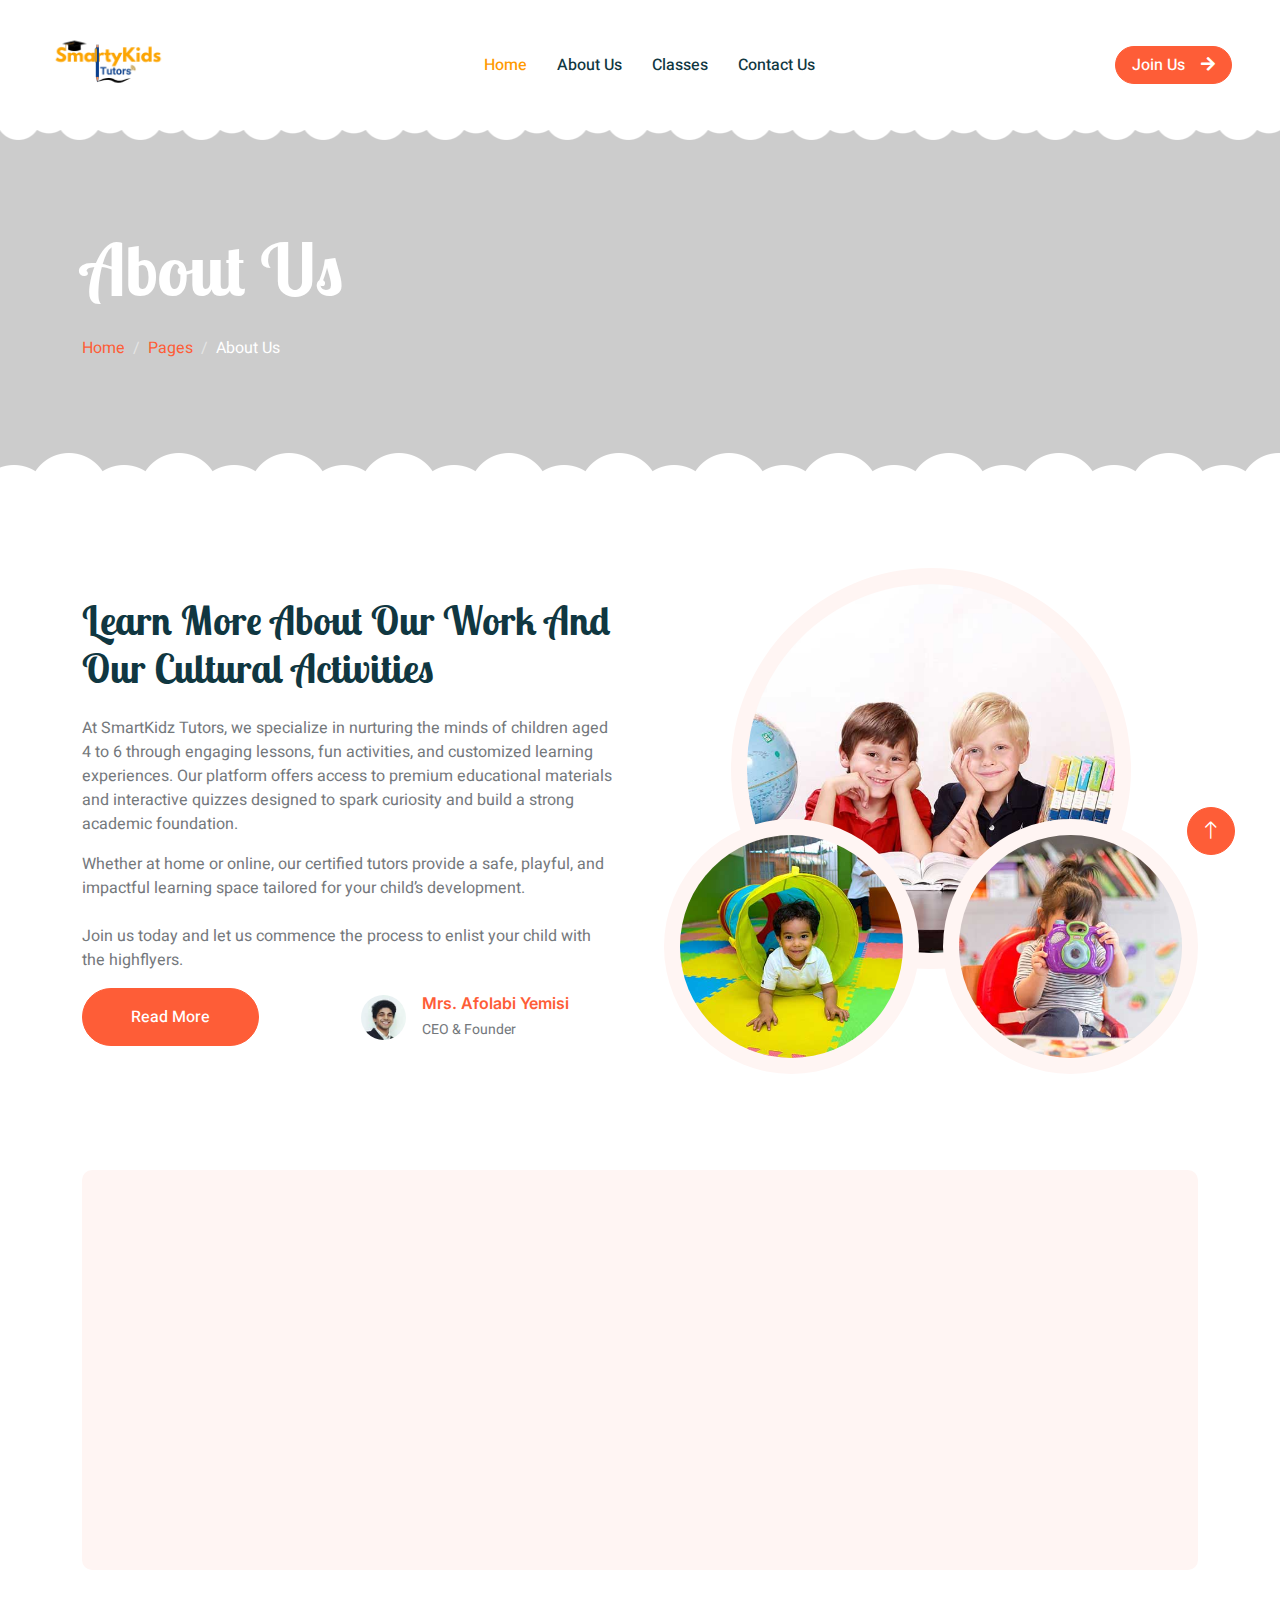
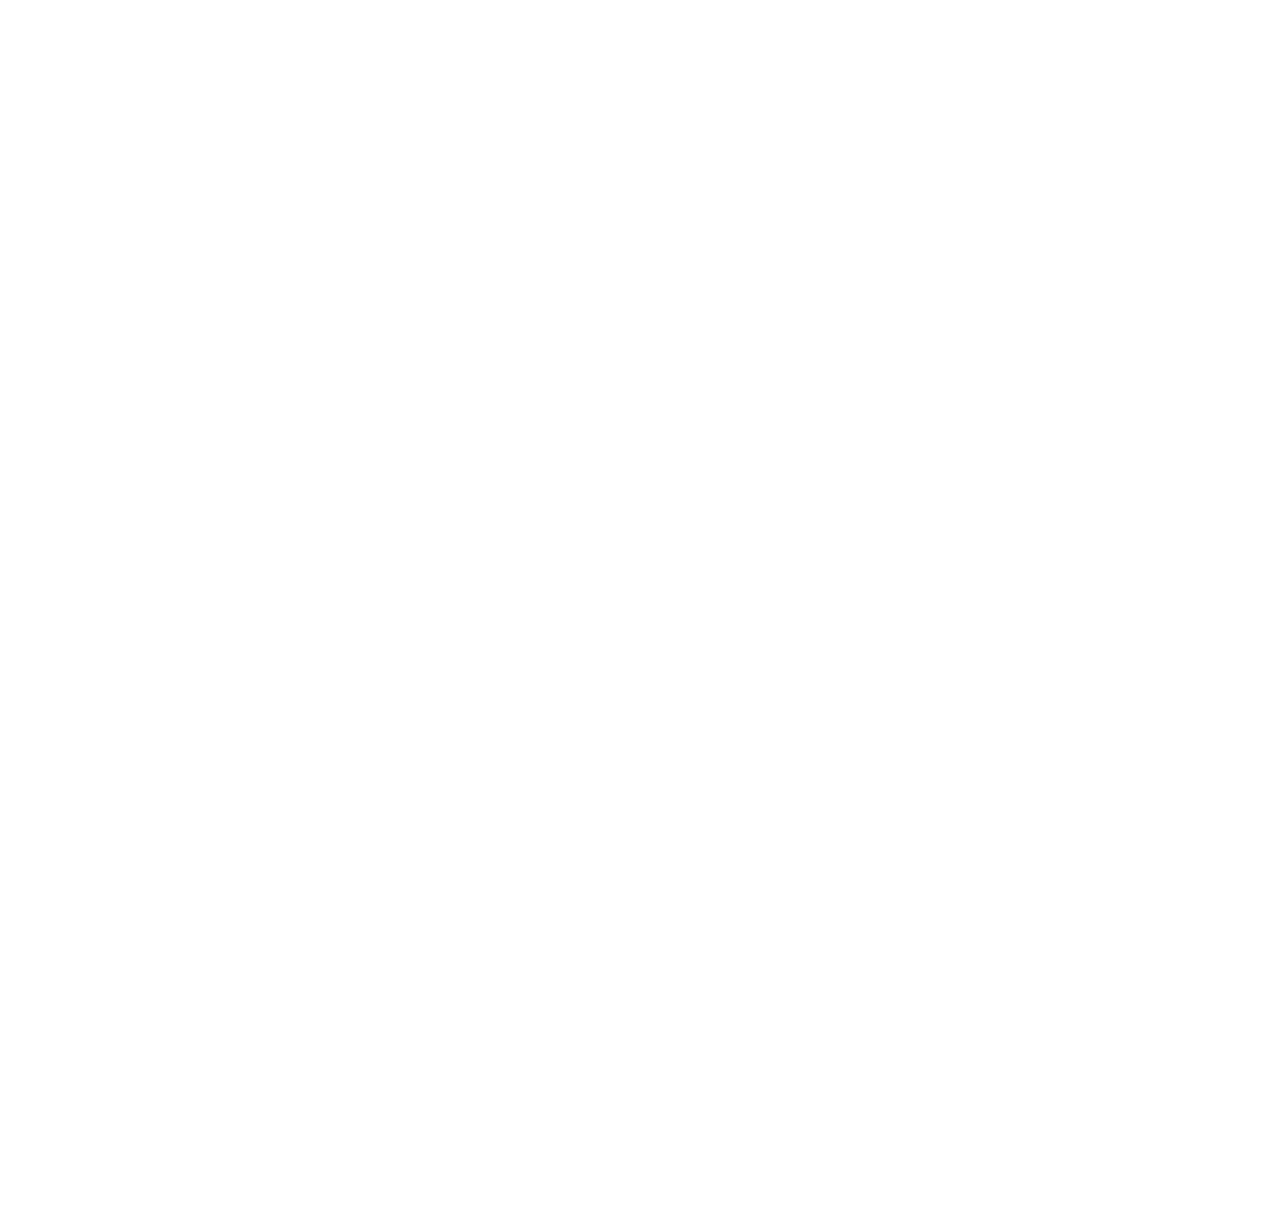
<file: about.html>
<!DOCTYPE html>
<html lang="en">

<head>
    <meta charset="utf-8">
    <title>SmartyKidz Tutors </title>
    <meta content="width=device-width, initial-scale=1.0" name="viewport">
    <meta content="" name="keywords">
    <meta content="" name="description">

    <!-- Favicon -->
    <link href="img/favicon.ico" rel="icon">

    <!-- Google Web Fonts -->
    <link rel="preconnect" href="https://fonts.googleapis.com">
    <link rel="preconnect" href="https://fonts.gstatic.com" crossorigin>
    <link
        href="https://fonts.googleapis.com/css2?family=Heebo:wght@400;500;600&family=Inter:wght@600&family=Lobster+Two:wght@700&display=swap"
        rel="stylesheet">

    <!-- Icon Font Stylesheet -->
    <link href="https://cdnjs.cloudflare.com/ajax/libs/font-awesome/5.10.0/css/all.min.css" rel="stylesheet">
    <link href="https://cdn.jsdelivr.net/npm/bootstrap-icons@1.4.1/font/bootstrap-icons.css" rel="stylesheet">

    <!-- Libraries Stylesheet -->
    <link href="lib/animate/animate.min.css" rel="stylesheet">
    <link href="lib/owlcarousel/assets/owl.carousel.min.css" rel="stylesheet">

    <!-- Customized Bootstrap Stylesheet -->
    <link href="css/bootstrap.min.css" rel="stylesheet">

    <!-- Template Stylesheet -->
    <link href="css/style.css" rel="stylesheet">
</head>

<body>
    <div class="container-xxl bg-white p-0">
        <!-- Spinner Start -->
        <div id="spinner"
            class="show bg-white position-fixed translate-middle w-100 vh-100 top-50 start-50 d-flex align-items-center justify-content-center">
            <div class="spinner-border text-primary" style="width: 3rem; height: 3rem;" role="status">
                <span class="sr-only">Loading...</span>
            </div>
        </div>
        <!-- Spinner End -->


        <!-- Navbar Start -->
        <nav class="navbar navbar-expand-lg bg-white navbar-light sticky-top px-4 px-lg-5 py-lg-0">
            <a href="index.html" class="navbar-brand">
                <img src="./img/smartykidz.png" height="120px" />
            </a>
            <button type="button" class="navbar-toggler" data-bs-toggle="collapse" data-bs-target="#navbarCollapse">
                <span class="navbar-toggler-icon"></span>
            </button>
            <div class="collapse navbar-collapse" id="navbarCollapse">
                <div class="navbar-nav mx-auto">
                    <a href="index.html" class="nav-item nav-link active">Home</a>
                    <a href="about.html" class="nav-item nav-link">About Us</a>
                    <a href="classes.html" class="nav-item nav-link">Classes</a>
                    <a href="contact.html" class="nav-item nav-link">Contact Us</a>
                </div>
                <a href="" class="btn btn-primary rounded-pill px-3 d-none d-lg-block">Join Us<i
                        class="fa fa-arrow-right ms-3"></i></a>
            </div>
        </nav>
        <!-- Navbar End -->


        <!-- Page Header End -->
        <div class="container-xxl py-5 page-header position-relative mb-5">
            <div class="container py-5">
                <h1 class="display-2 text-white animated slideInDown mb-4">About Us</h1>
                <nav aria-label="breadcrumb animated slideInDown">
                    <ol class="breadcrumb">
                        <li class="breadcrumb-item"><a href="#">Home</a></li>
                        <li class="breadcrumb-item"><a href="#">Pages</a></li>
                        <li class="breadcrumb-item text-white active" aria-current="page">About Us</li>
                    </ol>
                </nav>
            </div>
        </div>
        <!-- Page Header End -->


        <!-- About Start -->
        <div class="container-xxl py-5">
            <div class="container">
                <div class="row g-5 align-items-center">
                    <div class="col-lg-6 wow fadeInUp" data-wow-delay="0.1s">
                        <h1 class="mb-4">Learn More About Our Work And Our Cultural Activities</h1>
                        <p>At SmartKidz Tutors, we specialize in nurturing the minds of children aged 4 to 6 through
                            engaging lessons, fun activities, and customized learning experiences. Our platform offers
                            access to premium educational materials and interactive quizzes designed to spark curiosity
                            and build a strong academic foundation.
                        </p>
                        <p class="mb-4">Whether at home or online, our certified tutors provide a safe, playful, and
                            impactful learning space tailored for your child’s development.</p>
                        <p>
                            Join us today and let us commence the process to enlist your child with the highflyers.
                        </p>
                        <div class="row g-4 align-items-center">
                            <div class="col-sm-6">
                                <a class="btn btn-primary rounded-pill py-3 px-5" href="./about.html">Read More</a>
                            </div>
                            <div class="col-sm-6">
                                <div class="d-flex align-items-center">
                                    <img class="rounded-circle flex-shrink-0" src="img/user.jpg" alt=""
                                        style="width: 45px; height: 45px;">
                                    <div class="ms-3">
                                        <h6 class="text-primary mb-1">Mrs. Afolabi Yemisi</h6>
                                        <small>CEO & Founder</small>
                                    </div>
                                </div>
                            </div>
                        </div>
                    </div>
                    <div class="col-lg-6 about-img wow fadeInUp" data-wow-delay="0.5s">
                        <div class="row">
                            <div class="col-12 text-center">
                                <img class="img-fluid w-75 rounded-circle bg-light p-3" src="img/about-1.jpg" alt="">
                            </div>
                            <div class="col-6 text-start" style="margin-top: -150px;">
                                <img class="img-fluid w-100 rounded-circle bg-light p-3" src="img/about-2.jpg" alt="">
                            </div>
                            <div class="col-6 text-end" style="margin-top: -150px;">
                                <img class="img-fluid w-100 rounded-circle bg-light p-3" src="img/about-3.jpg" alt="">
                            </div>
                        </div>
                    </div>
                </div>
            </div>
        </div>
        <!-- About End -->


        <!-- Call To Action Start -->
        <div class="container-xxl py-5">
            <div class="container">
                <div class="bg-light rounded">
                    <div class="row g-0">
                        <div class="col-lg-6 wow fadeIn" data-wow-delay="0.1s" style="min-height: 400px;">
                            <div class="position-relative h-100">
                                <img class="position-absolute w-100 h-100 rounded" src="img/call-to-action.jpg"
                                    style="object-fit: cover;">
                            </div>
                        </div>
                        <div class="col-lg-6 wow fadeIn" data-wow-delay="0.5s">
                            <div class="h-100 d-flex flex-column justify-content-center p-5">
                                <h1 class="mb-4">Request A Quote</h1>
                                <p class="mb-4">
                                    To Get more details about our product and services or to Consult with our experts
                                </p>
                                <a class="btn btn-primary py-3 px-5" href="./contact.html">Get Started Now<i
                                        class="fa fa-arrow-right ms-2"></i></a>
                            </div>
                        </div>
                    </div>
                </div>
            </div>
        </div>
        <!-- Call To Action End -->


        <!-- Team Start -->
        <div class="container-xxl py-5">
            <div class="container">
                <div class="text-center mx-auto mb-5 wow fadeInUp" data-wow-delay="0.1s" style="max-width: 600px;">
                    <h1 class="mb-3">Popular Teachers</h1>
                    <p>Some of our most amazing team putting the work together for make impacts</p>
                </div>
                <div class="row g-4">
                    <div class="col-lg-4 col-md-6 wow fadeInUp" data-wow-delay="0.1s">
                        <div class="team-item position-relative">
                            <img class="img-fluid rounded-circle w-75" src="img/team-1.jpg" alt="">
                            <div class="team-text">
                                <h3>Afolabi Yemisi</h3>
                                <p>C.E.O</p>
                                <div class="d-flex align-items-center">
                                    <a class="btn btn-square btn-primary mx-1" href=""><i
                                            class="fab fa-facebook-f"></i></a>
                                    <a class="btn btn-square btn-primary  mx-1" href=""><i
                                            class="fab fa-twitter"></i></a>
                                    <a class="btn btn-square btn-primary  mx-1" href=""><i
                                            class="fab fa-instagram"></i></a>
                                </div>
                            </div>
                        </div>
                    </div>
                    <div class="col-lg-4 col-md-6 wow fadeInUp" data-wow-delay="0.3s">
                        <div class="team-item position-relative">
                            <img class="img-fluid rounded-circle w-75" src="img/team-2.jpg" alt="">
                            <div class="team-text">
                                <h3>Full Name</h3>
                                <p>Designation</p>
                                <div class="d-flex align-items-center">
                                    <a class="btn btn-square btn-primary mx-1" href=""><i
                                            class="fab fa-facebook-f"></i></a>
                                    <a class="btn btn-square btn-primary  mx-1" href=""><i
                                            class="fab fa-twitter"></i></a>
                                    <a class="btn btn-square btn-primary  mx-1" href=""><i
                                            class="fab fa-instagram"></i></a>
                                </div>
                            </div>
                        </div>
                    </div>
                    <div class="col-lg-4 col-md-6 wow fadeInUp" data-wow-delay="0.5s">
                        <div class="team-item position-relative">
                            <img class="img-fluid rounded-circle w-75" src="img/team-3.jpg" alt="">
                            <div class="team-text">
                                <h3>Full Name</h3>
                                <p>Designation</p>
                                <div class="d-flex align-items-center">
                                    <a class="btn btn-square btn-primary mx-1" href=""><i
                                            class="fab fa-facebook-f"></i></a>
                                    <a class="btn btn-square btn-primary  mx-1" href=""><i
                                            class="fab fa-twitter"></i></a>
                                    <a class="btn btn-square btn-primary  mx-1" href=""><i
                                            class="fab fa-instagram"></i></a>
                                </div>
                            </div>
                        </div>
                    </div>
                </div>
            </div>
        </div>
        <!-- Team End -->


        <!-- Footer Start -->
        <div class="container-fluid bg-dark text-white-50 footer pt-5 mt-5 wow fadeIn" data-wow-delay="0.1s">
            <div class="container py-5">
                <div class="row g-5">
                    <div class="col-lg-3 col-md-6">
                        <h3 class="text-white mb-4">Get In Touch</h3>
                        <p class="mb-2"><i class="fa fa-phone-alt me-3"></i>+44 7423 237049</p>
                        <p class="mb-2"><i class="fa fa-envelope me-3"></i>info@smartykidztutors.com</p>
                        <div class="d-flex pt-2">
                            <a class="btn btn-outline-light btn-social" href=""><i class="fab fa-twitter"></i></a>
                            <a class="btn btn-outline-light btn-social" href=""><i class="fab fa-facebook-f"></i></a>
                            <a class="btn btn-outline-light btn-social" href=""><i class="fab fa-youtube"></i></a>
                            <a class="btn btn-outline-light btn-social" href=""><i class="fab fa-linkedin-in"></i></a>
                        </div>
                    </div>
                    <div class="col-lg-3 col-md-6">
                        <h3 class="text-white mb-4">Quick Links</h3>
                        <a class="btn btn-link text-white-50" href="./about.html">About Us</a>
                        <a class="btn btn-link text-white-50" href="./contact.html">Contact Us</a>
                        <a class="btn btn-link text-white-50" href="./classes.html">Our Services</a>
                    </div>
                    <div class="col-lg-3 col-md-6">
                        <h3 class="text-white mb-4">Photo Gallery</h3>
                        <div class="row g-2 pt-2">
                            <div class="col-4">
                                <img class="img-fluid rounded bg-light p-1" src="img/classes-1.jpg" alt="">
                            </div>
                            <div class="col-4">
                                <img class="img-fluid rounded bg-light p-1" src="img/classes-2.jpg" alt="">
                            </div>
                            <div class="col-4">
                                <img class="img-fluid rounded bg-light p-1" src="img/classes-3.jpg" alt="">
                            </div>
                            <div class="col-4">
                                <img class="img-fluid rounded bg-light p-1" src="img/classes-4.jpg" alt="">
                            </div>
                            <div class="col-4">
                                <img class="img-fluid rounded bg-light p-1" src="img/classes-5.jpg" alt="">
                            </div>
                            <div class="col-4">
                                <img class="img-fluid rounded bg-light p-1" src="img/classes-6.jpg" alt="">
                            </div>
                        </div>
                    </div>
                    <div class="col-lg-3 col-md-6">
                        <h3 class="text-white mb-4">Newsletter</h3>
                        <p>Subscribe to our Newsletter for amazing updates and offers</p>
                        <div class="position-relative mx-auto" style="max-width: 400px;">
                            <input class="form-control bg-transparent w-100 py-3 ps-4 pe-5" type="text"
                                placeholder="Your email">
                            <button type="button"
                                class="btn btn-primary py-2 position-absolute top-0 end-0 mt-2 me-2">SignUp</button>
                        </div>
                    </div>
                </div>
            </div>
            <div class="container">
                <div class="copyright">
                    <div class="row">
                        <div class="col-md-6 text-center text-md-start mb-3 mb-md-0">
                            &copy; <a class="border-bottom" href="#">The SmartyKids Tutors</a>, All Right Reserved.

                        </div>
                        <div class="col-md-6 text-center text-md-end">
                            <div class="footer-menu">
                                <a href="./index.html">Home</a>
                                <a href="">Cookies</a>
                                <a href="">Help</a>
                                <a href="">FQAs</a>
                            </div>
                        </div>
                    </div>
                </div>
            </div>
        </div>
        <!-- Footer End -->


        <!-- Back to Top -->
        <a href="#" class="btn btn-lg btn-primary btn-lg-square back-to-top"><i class="bi bi-arrow-up"></i></a>
    </div>

    <!-- JavaScript Libraries -->
    <script src="https://code.jquery.com/jquery-3.4.1.min.js"></script>
    <script src="https://cdn.jsdelivr.net/npm/bootstrap@5.0.0/dist/js/bootstrap.bundle.min.js"></script>
    <script src="lib/wow/wow.min.js"></script>
    <script src="lib/easing/easing.min.js"></script>
    <script src="lib/waypoints/waypoints.min.js"></script>
    <script src="lib/owlcarousel/owl.carousel.min.js"></script>

    <!-- Template Javascript -->
    <script src="js/main.js"></script>
</body>

</html>
</file>
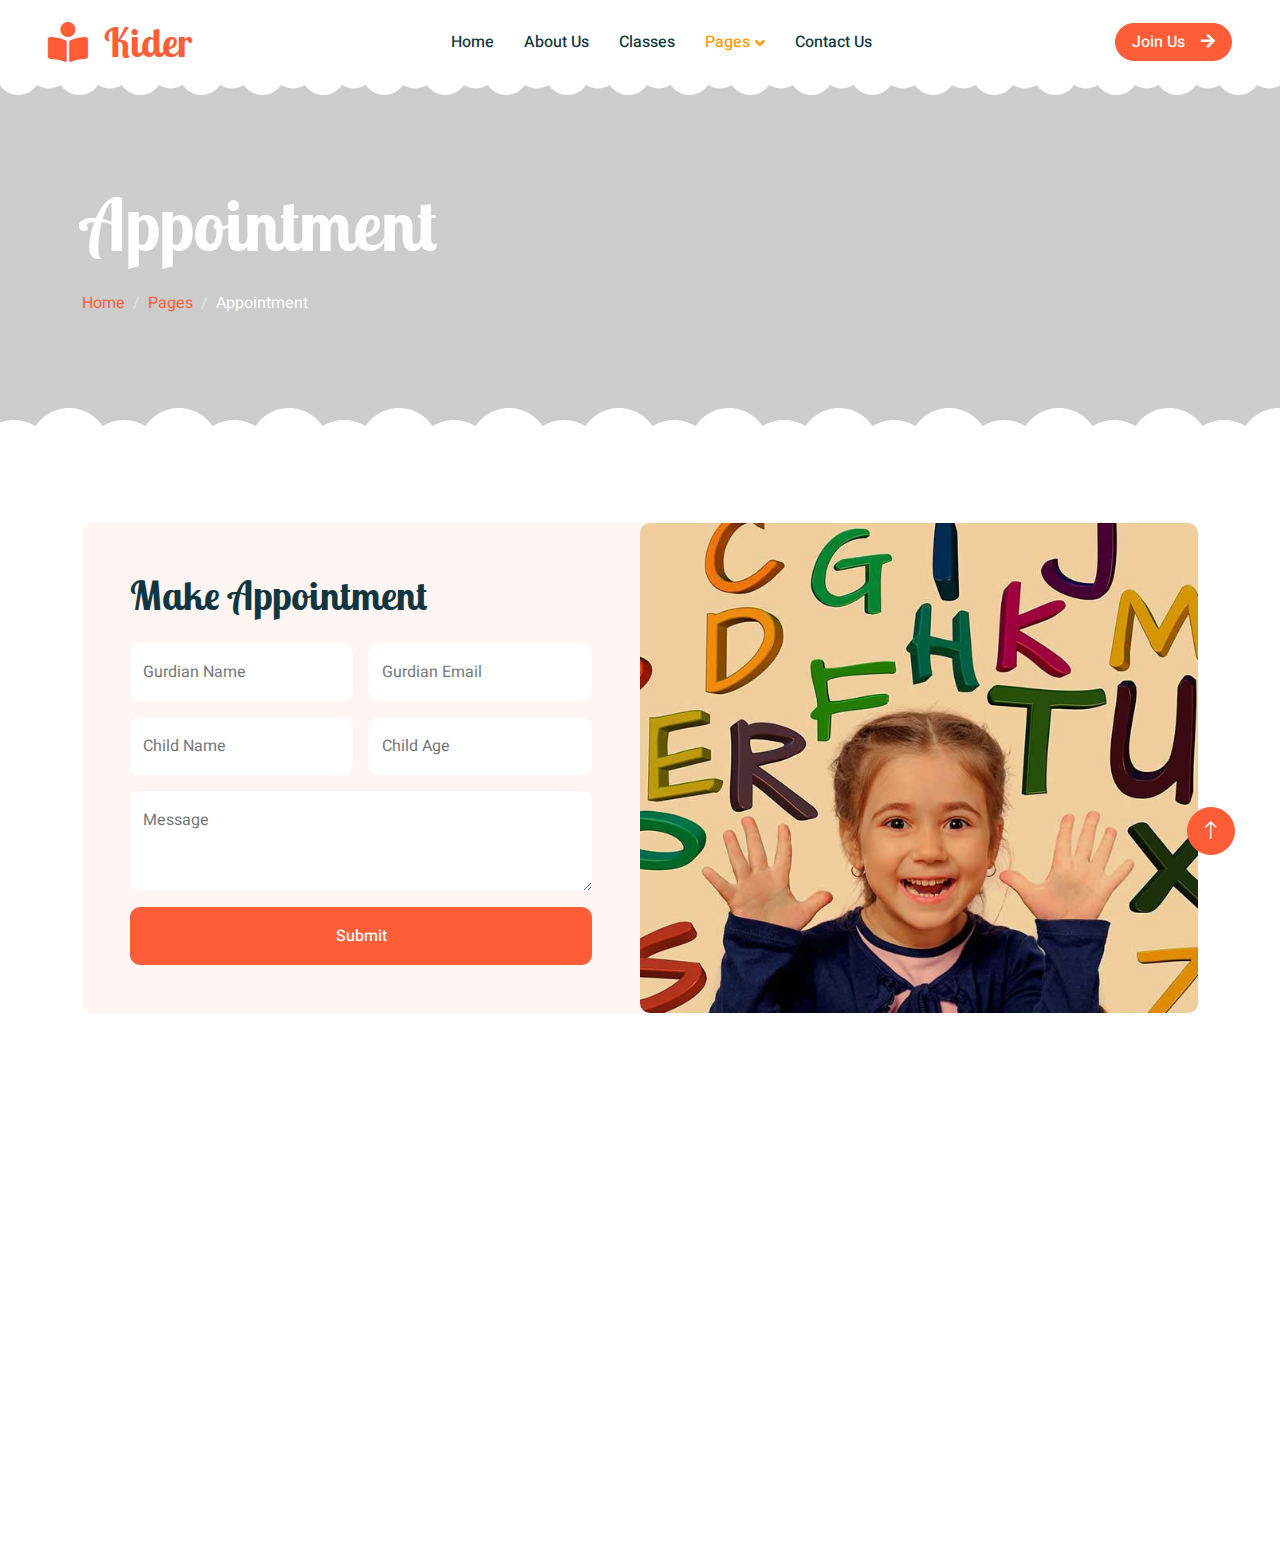
<file: appointment.html>
<!DOCTYPE html>
<html lang="en">

<head>
    <meta charset="utf-8">
    <title>Kider - Preschool Website Template</title>
    <meta content="width=device-width, initial-scale=1.0" name="viewport">
    <meta content="" name="keywords">
    <meta content="" name="description">

    <!-- Favicon -->
    <link href="img/favicon.ico" rel="icon">

    <!-- Google Web Fonts -->
    <link rel="preconnect" href="https://fonts.googleapis.com">
    <link rel="preconnect" href="https://fonts.gstatic.com" crossorigin>
    <link href="https://fonts.googleapis.com/css2?family=Heebo:wght@400;500;600&family=Inter:wght@600&family=Lobster+Two:wght@700&display=swap" rel="stylesheet">
    
    <!-- Icon Font Stylesheet -->
    <link href="https://cdnjs.cloudflare.com/ajax/libs/font-awesome/5.10.0/css/all.min.css" rel="stylesheet">
    <link href="https://cdn.jsdelivr.net/npm/bootstrap-icons@1.4.1/font/bootstrap-icons.css" rel="stylesheet">

    <!-- Libraries Stylesheet -->
    <link href="lib/animate/animate.min.css" rel="stylesheet">
    <link href="lib/owlcarousel/assets/owl.carousel.min.css" rel="stylesheet">

    <!-- Customized Bootstrap Stylesheet -->
    <link href="css/bootstrap.min.css" rel="stylesheet">

    <!-- Template Stylesheet -->
    <link href="css/style.css" rel="stylesheet">
</head>

<body>
    <div class="container-xxl bg-white p-0">
        <!-- Spinner Start -->
        <div id="spinner" class="show bg-white position-fixed translate-middle w-100 vh-100 top-50 start-50 d-flex align-items-center justify-content-center">
            <div class="spinner-border text-primary" style="width: 3rem; height: 3rem;" role="status">
                <span class="sr-only">Loading...</span>
            </div>
        </div>
        <!-- Spinner End -->


        <!-- Navbar Start -->
        <nav class="navbar navbar-expand-lg bg-white navbar-light sticky-top px-4 px-lg-5 py-lg-0">
            <a href="index.html" class="navbar-brand">
                <h1 class="m-0 text-primary"><i class="fa fa-book-reader me-3"></i>Kider</h1>
            </a>
            <button type="button" class="navbar-toggler" data-bs-toggle="collapse" data-bs-target="#navbarCollapse">
                <span class="navbar-toggler-icon"></span>
            </button>
            <div class="collapse navbar-collapse" id="navbarCollapse">
                <div class="navbar-nav mx-auto">
                    <a href="index.html" class="nav-item nav-link">Home</a>
                    <a href="about.html" class="nav-item nav-link">About Us</a>
                    <a href="classes.html" class="nav-item nav-link">Classes</a>
                    <div class="nav-item dropdown">
                        <a href="#" class="nav-link dropdown-toggle active" data-bs-toggle="dropdown">Pages</a>
                        <div class="dropdown-menu rounded-0 rounded-bottom border-0 shadow-sm m-0">
                            <a href="facility.html" class="dropdown-item">School Facilities</a>
                            <a href="team.html" class="dropdown-item">Popular Teachers</a>
                            <a href="call-to-action.html" class="dropdown-item">Become A Teachers</a>
                            <a href="appointment.html" class="dropdown-item active">Make Appointment</a>
                            <a href="testimonial.html" class="dropdown-item">Testimonial</a>
                            <a href="404.html" class="dropdown-item">404 Error</a>
                        </div>
                    </div>
                    <a href="contact.html" class="nav-item nav-link">Contact Us</a>
                </div>
                <a href="" class="btn btn-primary rounded-pill px-3 d-none d-lg-block">Join Us<i class="fa fa-arrow-right ms-3"></i></a>
            </div>
        </nav>
        <!-- Navbar End -->


        <!-- Page Header End -->
        <div class="container-xxl py-5 page-header position-relative mb-5">
            <div class="container py-5">
                <h1 class="display-2 text-white animated slideInDown mb-4">Appointment</h1>
                <nav aria-label="breadcrumb animated slideInDown">
                    <ol class="breadcrumb">
                        <li class="breadcrumb-item"><a href="#">Home</a></li>
                        <li class="breadcrumb-item"><a href="#">Pages</a></li>
                        <li class="breadcrumb-item text-white active" aria-current="page">Appointment</li>
                    </ol>
                </nav>
            </div>
        </div>
        <!-- Page Header End -->


        <!-- Appointment Start -->
        <div class="container-xxl py-5">
            <div class="container">
                <div class="bg-light rounded">
                    <div class="row g-0">
                        <div class="col-lg-6 wow fadeIn" data-wow-delay="0.1s">
                            <div class="h-100 d-flex flex-column justify-content-center p-5">
                                <h1 class="mb-4">Make Appointment</h1>
                                <form>
                                    <div class="row g-3">
                                        <div class="col-sm-6">
                                            <div class="form-floating">
                                                <input type="text" class="form-control border-0" id="gname" placeholder="Gurdian Name">
                                                <label for="gname">Gurdian Name</label>
                                            </div>
                                        </div>
                                        <div class="col-sm-6">
                                            <div class="form-floating">
                                                <input type="email" class="form-control border-0" id="gmail" placeholder="Gurdian Email">
                                                <label for="gmail">Gurdian Email</label>
                                            </div>
                                        </div>
                                        <div class="col-sm-6">
                                            <div class="form-floating">
                                                <input type="text" class="form-control border-0" id="cname" placeholder="Child Name">
                                                <label for="cname">Child Name</label>
                                            </div>
                                        </div>
                                        <div class="col-sm-6">
                                            <div class="form-floating">
                                                <input type="text" class="form-control border-0" id="cage" placeholder="Child Age">
                                                <label for="cage">Child Age</label>
                                            </div>
                                        </div>
                                        <div class="col-12">
                                            <div class="form-floating">
                                                <textarea class="form-control border-0" placeholder="Leave a message here" id="message" style="height: 100px"></textarea>
                                                <label for="message">Message</label>
                                            </div>
                                        </div>
                                        <div class="col-12">
                                            <button class="btn btn-primary w-100 py-3" type="submit">Submit</button>
                                        </div>
                                    </div>
                                </form>
                            </div>
                        </div>
                        <div class="col-lg-6 wow fadeIn" data-wow-delay="0.5s" style="min-height: 400px;">
                            <div class="position-relative h-100">
                                <img class="position-absolute w-100 h-100 rounded" src="img/appointment.jpg" style="object-fit: cover;">
                            </div>
                        </div>
                    </div>
                </div>
            </div>
        </div>
        <!-- Appointment End -->


        <!-- Footer Start -->
        <div class="container-fluid bg-dark text-white-50 footer pt-5 mt-5 wow fadeIn" data-wow-delay="0.1s">
            <div class="container py-5">
                <div class="row g-5">
                    <div class="col-lg-3 col-md-6">
                        <h3 class="text-white mb-4">Get In Touch</h3>
                        <p class="mb-2"><i class="fa fa-map-marker-alt me-3"></i>123 Street, New York, USA</p>
                        <p class="mb-2"><i class="fa fa-phone-alt me-3"></i>+012 345 67890</p>
                        <p class="mb-2"><i class="fa fa-envelope me-3"></i>info@example.com</p>
                        <div class="d-flex pt-2">
                            <a class="btn btn-outline-light btn-social" href=""><i class="fab fa-twitter"></i></a>
                            <a class="btn btn-outline-light btn-social" href=""><i class="fab fa-facebook-f"></i></a>
                            <a class="btn btn-outline-light btn-social" href=""><i class="fab fa-youtube"></i></a>
                            <a class="btn btn-outline-light btn-social" href=""><i class="fab fa-linkedin-in"></i></a>
                        </div>
                    </div>
                    <div class="col-lg-3 col-md-6">
                        <h3 class="text-white mb-4">Quick Links</h3>
                        <a class="btn btn-link text-white-50" href="">About Us</a>
                        <a class="btn btn-link text-white-50" href="">Contact Us</a>
                        <a class="btn btn-link text-white-50" href="">Our Services</a>
                        <a class="btn btn-link text-white-50" href="">Privacy Policy</a>
                        <a class="btn btn-link text-white-50" href="">Terms & Condition</a>
                    </div>
                    <div class="col-lg-3 col-md-6">
                        <h3 class="text-white mb-4">Photo Gallery</h3>
                        <div class="row g-2 pt-2">
                            <div class="col-4">
                                <img class="img-fluid rounded bg-light p-1" src="img/classes-1.jpg" alt="">
                            </div>
                            <div class="col-4">
                                <img class="img-fluid rounded bg-light p-1" src="img/classes-2.jpg" alt="">
                            </div>
                            <div class="col-4">
                                <img class="img-fluid rounded bg-light p-1" src="img/classes-3.jpg" alt="">
                            </div>
                            <div class="col-4">
                                <img class="img-fluid rounded bg-light p-1" src="img/classes-4.jpg" alt="">
                            </div>
                            <div class="col-4">
                                <img class="img-fluid rounded bg-light p-1" src="img/classes-5.jpg" alt="">
                            </div>
                            <div class="col-4">
                                <img class="img-fluid rounded bg-light p-1" src="img/classes-6.jpg" alt="">
                            </div>
                        </div>
                    </div>
                    <div class="col-lg-3 col-md-6">
                        <h3 class="text-white mb-4">Newsletter</h3>
                        <p>Dolor amet sit justo amet elitr clita ipsum elitr est.</p>
                        <div class="position-relative mx-auto" style="max-width: 400px;">
                            <input class="form-control bg-transparent w-100 py-3 ps-4 pe-5" type="text" placeholder="Your email">
                            <button type="button" class="btn btn-primary py-2 position-absolute top-0 end-0 mt-2 me-2">SignUp</button>
                        </div>
                    </div>
                </div>
            </div>
            <div class="container">
                <div class="copyright">
                    <div class="row">
                        <div class="col-md-6 text-center text-md-start mb-3 mb-md-0">
                            &copy; <a class="border-bottom" href="#">Your Site Name</a>, All Right Reserved. 
							
							<!--/*** This template is free as long as you keep the footer author’s credit link/attribution link/backlink. If you'd like to use the template without the footer author’s credit link/attribution link/backlink, you can purchase the Credit Removal License from "https://htmlcodex.com/credit-removal". Thank you for your support. ***/-->
							Designed By <a class="border-bottom" href="https://htmlcodex.com">HTML Codex</a>
                        </div>
                        <div class="col-md-6 text-center text-md-end">
                            <div class="footer-menu">
                                <a href="">Home</a>
                                <a href="">Cookies</a>
                                <a href="">Help</a>
                                <a href="">FQAs</a>
                            </div>
                        </div>
                    </div>
                </div>
            </div>
        </div>
        <!-- Footer End -->


        <!-- Back to Top -->
        <a href="#" class="btn btn-lg btn-primary btn-lg-square back-to-top"><i class="bi bi-arrow-up"></i></a>
    </div>

    <!-- JavaScript Libraries -->
    <script src="https://code.jquery.com/jquery-3.4.1.min.js"></script>
    <script src="https://cdn.jsdelivr.net/npm/bootstrap@5.0.0/dist/js/bootstrap.bundle.min.js"></script>
    <script src="lib/wow/wow.min.js"></script>
    <script src="lib/easing/easing.min.js"></script>
    <script src="lib/waypoints/waypoints.min.js"></script>
    <script src="lib/owlcarousel/owl.carousel.min.js"></script>

    <!-- Template Javascript -->
    <script src="js/main.js"></script>
</body>

</html>
</file>
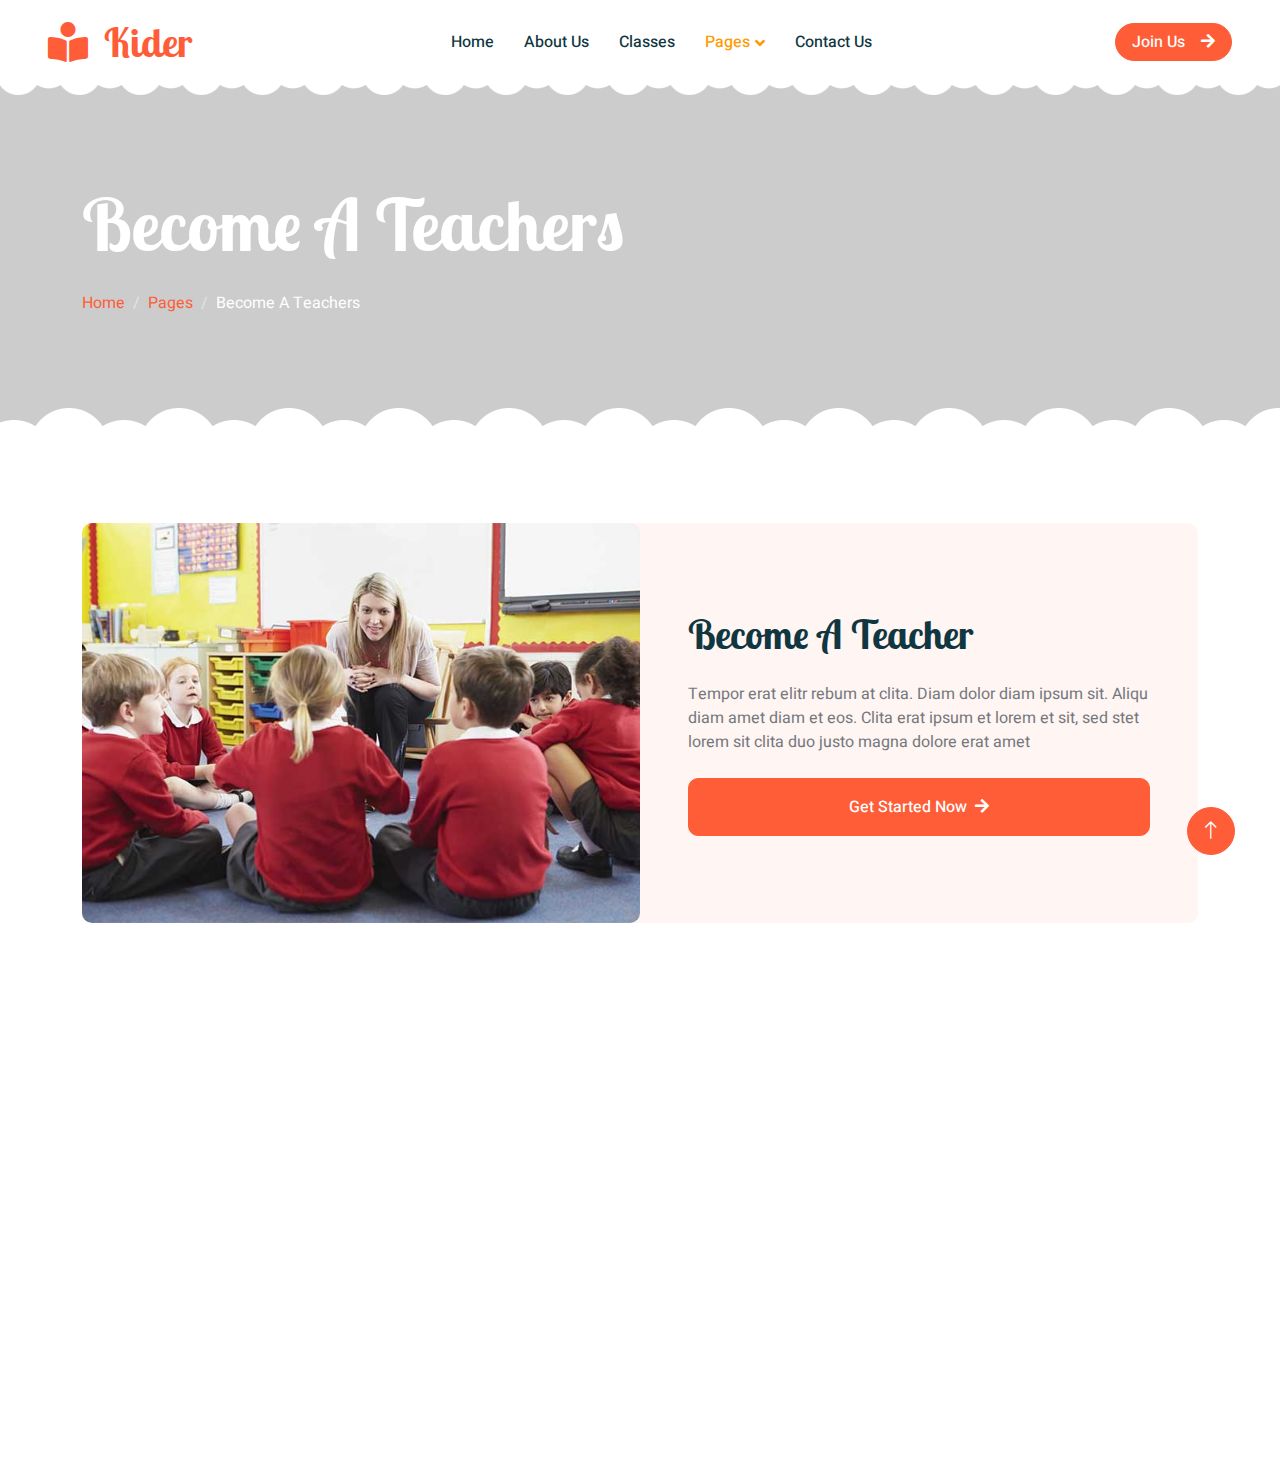
<file: call-to-action.html>
<!DOCTYPE html>
<html lang="en">

<head>
    <meta charset="utf-8">
    <title>Kider - Preschool Website Template</title>
    <meta content="width=device-width, initial-scale=1.0" name="viewport">
    <meta content="" name="keywords">
    <meta content="" name="description">

    <!-- Favicon -->
    <link href="img/favicon.ico" rel="icon">

    <!-- Google Web Fonts -->
    <link rel="preconnect" href="https://fonts.googleapis.com">
    <link rel="preconnect" href="https://fonts.gstatic.com" crossorigin>
    <link href="https://fonts.googleapis.com/css2?family=Heebo:wght@400;500;600&family=Inter:wght@600&family=Lobster+Two:wght@700&display=swap" rel="stylesheet">
    
    <!-- Icon Font Stylesheet -->
    <link href="https://cdnjs.cloudflare.com/ajax/libs/font-awesome/5.10.0/css/all.min.css" rel="stylesheet">
    <link href="https://cdn.jsdelivr.net/npm/bootstrap-icons@1.4.1/font/bootstrap-icons.css" rel="stylesheet">

    <!-- Libraries Stylesheet -->
    <link href="lib/animate/animate.min.css" rel="stylesheet">
    <link href="lib/owlcarousel/assets/owl.carousel.min.css" rel="stylesheet">

    <!-- Customized Bootstrap Stylesheet -->
    <link href="css/bootstrap.min.css" rel="stylesheet">

    <!-- Template Stylesheet -->
    <link href="css/style.css" rel="stylesheet">
</head>

<body>
    <div class="container-xxl bg-white p-0">
        <!-- Spinner Start -->
        <div id="spinner" class="show bg-white position-fixed translate-middle w-100 vh-100 top-50 start-50 d-flex align-items-center justify-content-center">
            <div class="spinner-border text-primary" style="width: 3rem; height: 3rem;" role="status">
                <span class="sr-only">Loading...</span>
            </div>
        </div>
        <!-- Spinner End -->


        <!-- Navbar Start -->
        <nav class="navbar navbar-expand-lg bg-white navbar-light sticky-top px-4 px-lg-5 py-lg-0">
            <a href="index.html" class="navbar-brand">
                <h1 class="m-0 text-primary"><i class="fa fa-book-reader me-3"></i>Kider</h1>
            </a>
            <button type="button" class="navbar-toggler" data-bs-toggle="collapse" data-bs-target="#navbarCollapse">
                <span class="navbar-toggler-icon"></span>
            </button>
            <div class="collapse navbar-collapse" id="navbarCollapse">
                <div class="navbar-nav mx-auto">
                    <a href="index.html" class="nav-item nav-link">Home</a>
                    <a href="about.html" class="nav-item nav-link">About Us</a>
                    <a href="classes.html" class="nav-item nav-link">Classes</a>
                    <div class="nav-item dropdown">
                        <a href="#" class="nav-link dropdown-toggle active" data-bs-toggle="dropdown">Pages</a>
                        <div class="dropdown-menu rounded-0 rounded-bottom border-0 shadow-sm m-0">
                            <a href="facility.html" class="dropdown-item">School Facilities</a>
                            <a href="team.html" class="dropdown-item">Popular Teachers</a>
                            <a href="call-to-action.html" class="dropdown-item active">Become A Teachers</a>
                            <a href="appointment.html" class="dropdown-item">Make Appointment</a>
                            <a href="testimonial.html" class="dropdown-item">Testimonial</a>
                            <a href="404.html" class="dropdown-item">404 Error</a>
                        </div>
                    </div>
                    <a href="contact.html" class="nav-item nav-link">Contact Us</a>
                </div>
                <a href="" class="btn btn-primary rounded-pill px-3 d-none d-lg-block">Join Us<i class="fa fa-arrow-right ms-3"></i></a>
            </div>
        </nav>
        <!-- Navbar End -->


        <!-- Page Header End -->
        <div class="container-xxl py-5 page-header position-relative mb-5">
            <div class="container py-5">
                <h1 class="display-2 text-white animated slideInDown mb-4">Become A Teachers</h1>
                <nav aria-label="breadcrumb animated slideInDown">
                    <ol class="breadcrumb">
                        <li class="breadcrumb-item"><a href="#">Home</a></li>
                        <li class="breadcrumb-item"><a href="#">Pages</a></li>
                        <li class="breadcrumb-item text-white active" aria-current="page">Become A Teachers</li>
                    </ol>
                </nav>
            </div>
        </div>
        <!-- Page Header End -->


        <!-- Call To Action Start -->
        <div class="container-xxl py-5">
            <div class="container">
                <div class="bg-light rounded">
                    <div class="row g-0">
                        <div class="col-lg-6 wow fadeIn" data-wow-delay="0.1s" style="min-height: 400px;">
                            <div class="position-relative h-100">
                                <img class="position-absolute w-100 h-100 rounded" src="img/call-to-action.jpg" style="object-fit: cover;">
                            </div>
                        </div>
                        <div class="col-lg-6 wow fadeIn" data-wow-delay="0.5s">
                            <div class="h-100 d-flex flex-column justify-content-center p-5">
                                <h1 class="mb-4">Become A Teacher</h1>
                                <p class="mb-4">Tempor erat elitr rebum at clita. Diam dolor diam ipsum sit. Aliqu diam amet diam et eos.
                                    Clita erat ipsum et lorem et sit, sed stet lorem sit clita duo justo magna dolore erat amet
                                </p>
                                <a class="btn btn-primary py-3 px-5" href="">Get Started Now<i class="fa fa-arrow-right ms-2"></i></a>
                            </div>
                        </div>
                    </div>
                </div>
            </div>
        </div>
        <!-- Call To Action End -->


        <!-- Footer Start -->
        <div class="container-fluid bg-dark text-white-50 footer pt-5 mt-5 wow fadeIn" data-wow-delay="0.1s">
            <div class="container py-5">
                <div class="row g-5">
                    <div class="col-lg-3 col-md-6">
                        <h3 class="text-white mb-4">Get In Touch</h3>
                        <p class="mb-2"><i class="fa fa-map-marker-alt me-3"></i>123 Street, New York, USA</p>
                        <p class="mb-2"><i class="fa fa-phone-alt me-3"></i>+012 345 67890</p>
                        <p class="mb-2"><i class="fa fa-envelope me-3"></i>info@example.com</p>
                        <div class="d-flex pt-2">
                            <a class="btn btn-outline-light btn-social" href=""><i class="fab fa-twitter"></i></a>
                            <a class="btn btn-outline-light btn-social" href=""><i class="fab fa-facebook-f"></i></a>
                            <a class="btn btn-outline-light btn-social" href=""><i class="fab fa-youtube"></i></a>
                            <a class="btn btn-outline-light btn-social" href=""><i class="fab fa-linkedin-in"></i></a>
                        </div>
                    </div>
                    <div class="col-lg-3 col-md-6">
                        <h3 class="text-white mb-4">Quick Links</h3>
                        <a class="btn btn-link text-white-50" href="">About Us</a>
                        <a class="btn btn-link text-white-50" href="">Contact Us</a>
                        <a class="btn btn-link text-white-50" href="">Our Services</a>
                        <a class="btn btn-link text-white-50" href="">Privacy Policy</a>
                        <a class="btn btn-link text-white-50" href="">Terms & Condition</a>
                    </div>
                    <div class="col-lg-3 col-md-6">
                        <h3 class="text-white mb-4">Photo Gallery</h3>
                        <div class="row g-2 pt-2">
                            <div class="col-4">
                                <img class="img-fluid rounded bg-light p-1" src="img/classes-1.jpg" alt="">
                            </div>
                            <div class="col-4">
                                <img class="img-fluid rounded bg-light p-1" src="img/classes-2.jpg" alt="">
                            </div>
                            <div class="col-4">
                                <img class="img-fluid rounded bg-light p-1" src="img/classes-3.jpg" alt="">
                            </div>
                            <div class="col-4">
                                <img class="img-fluid rounded bg-light p-1" src="img/classes-4.jpg" alt="">
                            </div>
                            <div class="col-4">
                                <img class="img-fluid rounded bg-light p-1" src="img/classes-5.jpg" alt="">
                            </div>
                            <div class="col-4">
                                <img class="img-fluid rounded bg-light p-1" src="img/classes-6.jpg" alt="">
                            </div>
                        </div>
                    </div>
                    <div class="col-lg-3 col-md-6">
                        <h3 class="text-white mb-4">Newsletter</h3>
                        <p>Dolor amet sit justo amet elitr clita ipsum elitr est.</p>
                        <div class="position-relative mx-auto" style="max-width: 400px;">
                            <input class="form-control bg-transparent w-100 py-3 ps-4 pe-5" type="text" placeholder="Your email">
                            <button type="button" class="btn btn-primary py-2 position-absolute top-0 end-0 mt-2 me-2">SignUp</button>
                        </div>
                    </div>
                </div>
            </div>
            <div class="container">
                <div class="copyright">
                    <div class="row">
                        <div class="col-md-6 text-center text-md-start mb-3 mb-md-0">
                            &copy; <a class="border-bottom" href="#">Your Site Name</a>, All Right Reserved. 
							
							<!--/*** This template is free as long as you keep the footer author’s credit link/attribution link/backlink. If you'd like to use the template without the footer author’s credit link/attribution link/backlink, you can purchase the Credit Removal License from "https://htmlcodex.com/credit-removal". Thank you for your support. ***/-->
							Designed By <a class="border-bottom" href="https://htmlcodex.com">HTML Codex</a>
                        </div>
                        <div class="col-md-6 text-center text-md-end">
                            <div class="footer-menu">
                                <a href="">Home</a>
                                <a href="">Cookies</a>
                                <a href="">Help</a>
                                <a href="">FQAs</a>
                            </div>
                        </div>
                    </div>
                </div>
            </div>
        </div>
        <!-- Footer End -->


        <!-- Back to Top -->
        <a href="#" class="btn btn-lg btn-primary btn-lg-square back-to-top"><i class="bi bi-arrow-up"></i></a>
    </div>

    <!-- JavaScript Libraries -->
    <script src="https://code.jquery.com/jquery-3.4.1.min.js"></script>
    <script src="https://cdn.jsdelivr.net/npm/bootstrap@5.0.0/dist/js/bootstrap.bundle.min.js"></script>
    <script src="lib/wow/wow.min.js"></script>
    <script src="lib/easing/easing.min.js"></script>
    <script src="lib/waypoints/waypoints.min.js"></script>
    <script src="lib/owlcarousel/owl.carousel.min.js"></script>

    <!-- Template Javascript -->
    <script src="js/main.js"></script>
</body>

</html>
</file>
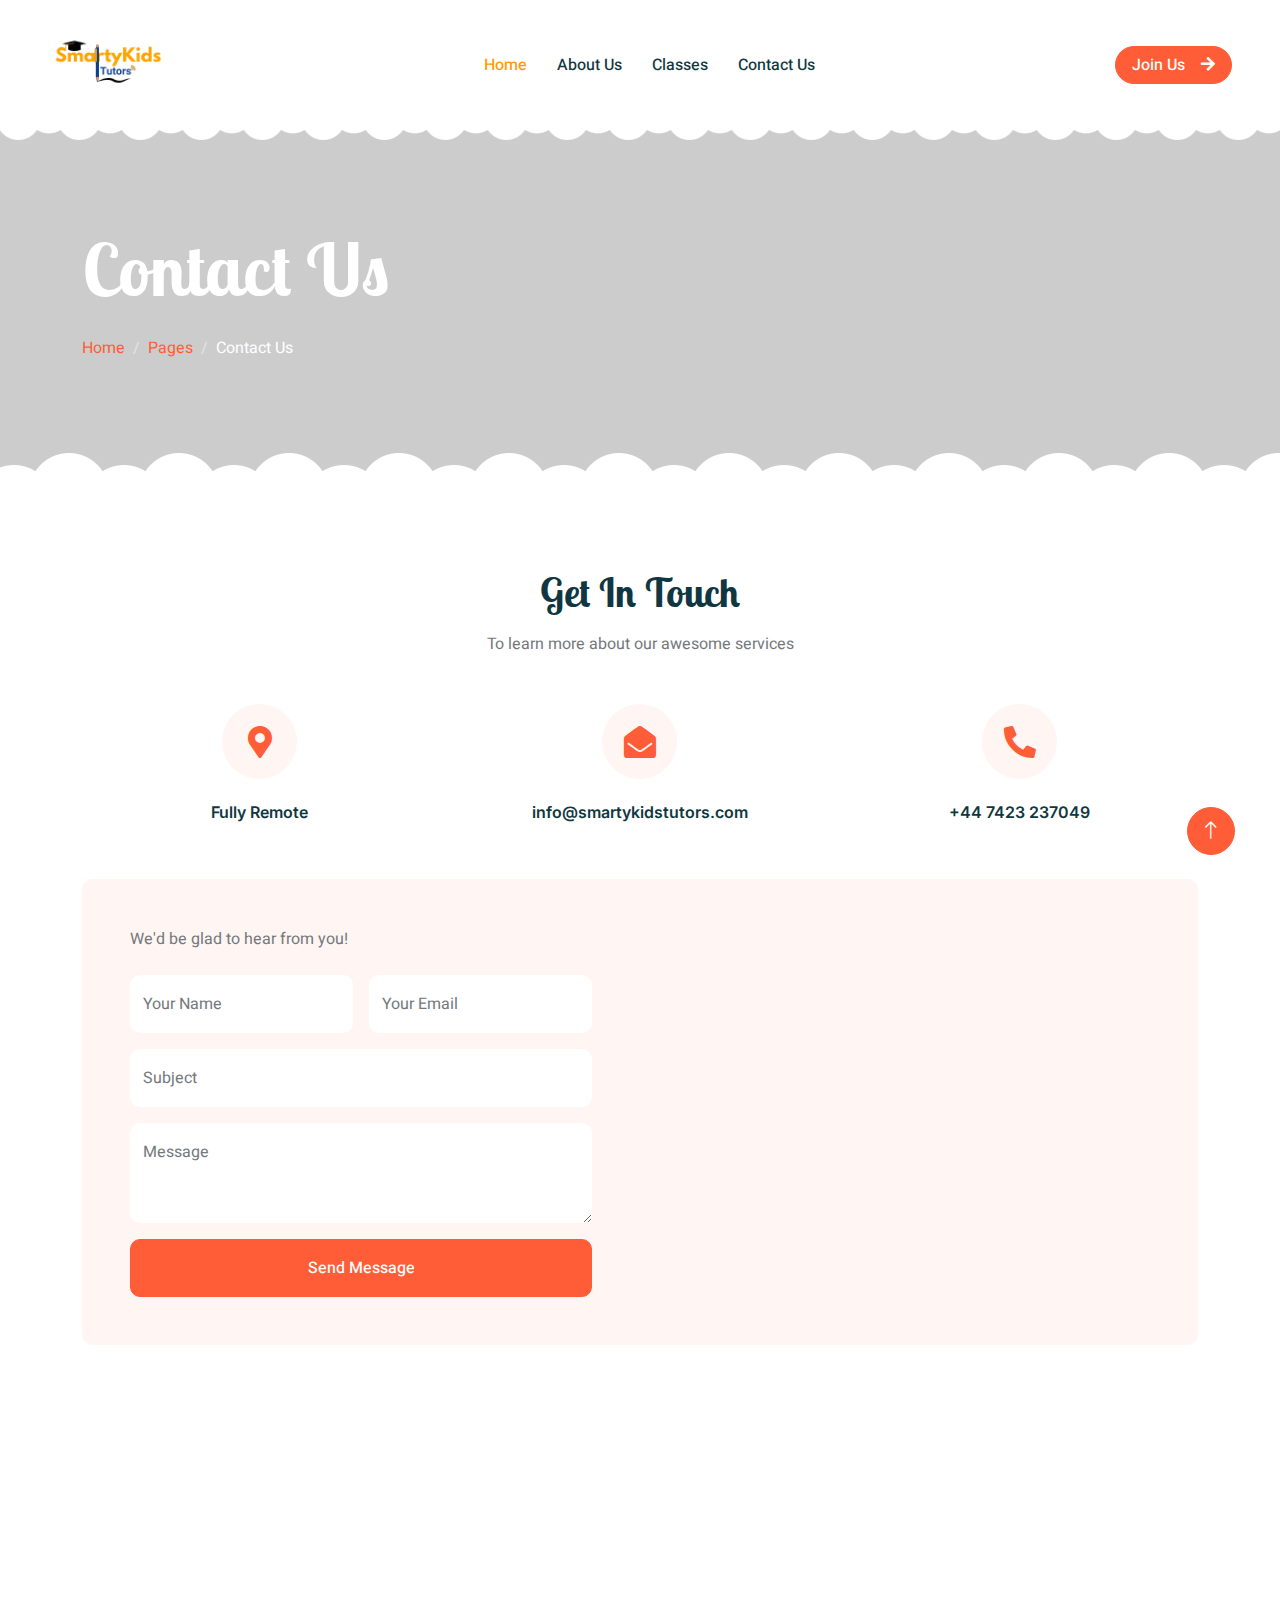
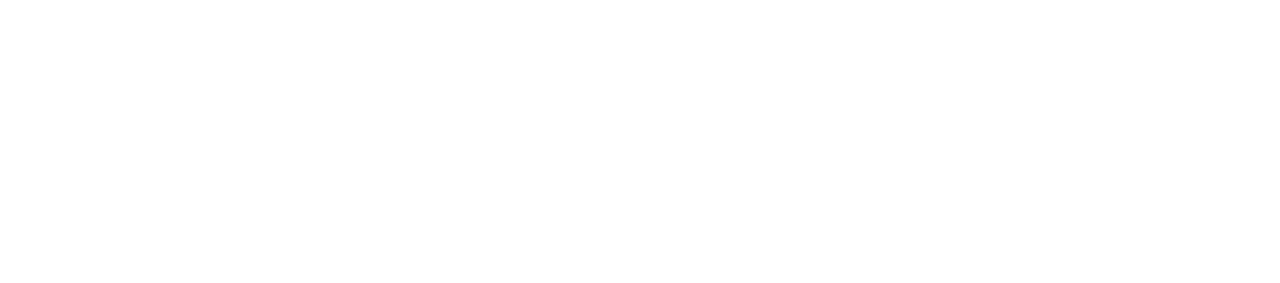
<file: contact.html>
<!DOCTYPE html>
<html lang="en">

<head>
    <meta charset="utf-8">
    <title>SmartyKids Tutors </title>
    <meta content="width=device-width, initial-scale=1.0" name="viewport">
    <meta content="" name="keywords">
    <meta content="" name="description">

    <!-- Favicon -->
    <link href="img/favicon.ico" rel="icon">

    <!-- Google Web Fonts -->
    <link rel="preconnect" href="https://fonts.googleapis.com">
    <link rel="preconnect" href="https://fonts.gstatic.com" crossorigin>
    <link
        href="https://fonts.googleapis.com/css2?family=Heebo:wght@400;500;600&family=Inter:wght@600&family=Lobster+Two:wght@700&display=swap"
        rel="stylesheet">

    <!-- Icon Font Stylesheet -->
    <link href="https://cdnjs.cloudflare.com/ajax/libs/font-awesome/5.10.0/css/all.min.css" rel="stylesheet">
    <link href="https://cdn.jsdelivr.net/npm/bootstrap-icons@1.4.1/font/bootstrap-icons.css" rel="stylesheet">

    <!-- Libraries Stylesheet -->
    <link href="lib/animate/animate.min.css" rel="stylesheet">
    <link href="lib/owlcarousel/assets/owl.carousel.min.css" rel="stylesheet">

    <!-- Customized Bootstrap Stylesheet -->
    <link href="css/bootstrap.min.css" rel="stylesheet">

    <!-- Template Stylesheet -->
    <link href="css/style.css" rel="stylesheet">
</head>

<body>
    <div class="container-xxl bg-white p-0">
        <!-- Spinner Start -->
        <div id="spinner"
            class="show bg-white position-fixed translate-middle w-100 vh-100 top-50 start-50 d-flex align-items-center justify-content-center">
            <div class="spinner-border text-primary" style="width: 3rem; height: 3rem;" role="status">
                <span class="sr-only">Loading...</span>
            </div>
        </div>
        <!-- Spinner End -->


        <!-- Navbar Start -->
        <nav class="navbar navbar-expand-lg bg-white navbar-light sticky-top px-4 px-lg-5 py-lg-0">
            <a href="index.html" class="navbar-brand">
                <img src="./img/smartykidz.png" height="120px" />
            </a>
            <button type="button" class="navbar-toggler" data-bs-toggle="collapse" data-bs-target="#navbarCollapse">
                <span class="navbar-toggler-icon"></span>
            </button>
            <div class="collapse navbar-collapse" id="navbarCollapse">
                <div class="navbar-nav mx-auto">
                    <a href="index.html" class="nav-item nav-link active">Home</a>
                    <a href="about.html" class="nav-item nav-link">About Us</a>
                    <a href="classes.html" class="nav-item nav-link">Classes</a>
                    <a href="contact.html" class="nav-item nav-link">Contact Us</a>
                </div>
                <a href="" class="btn btn-primary rounded-pill px-3 d-none d-lg-block">Join Us<i
                        class="fa fa-arrow-right ms-3"></i></a>
            </div>
        </nav>
        <!-- Navbar End -->


        <!-- Page Header End -->
        <div class="container-xxl py-5 page-header position-relative mb-5">
            <div class="container py-5">
                <h1 class="display-2 text-white animated slideInDown mb-4">Contact Us</h1>
                <nav aria-label="breadcrumb animated slideInDown">
                    <ol class="breadcrumb">
                        <li class="breadcrumb-item"><a href="#">Home</a></li>
                        <li class="breadcrumb-item"><a href="#">Pages</a></li>
                        <li class="breadcrumb-item text-white active" aria-current="page">Contact Us</li>
                    </ol>
                </nav>
            </div>
        </div>
        <!-- Page Header End -->


        <!-- Contact Start -->
        <div class="container-xxl py-5">
            <div class="container">
                <div class="text-center mx-auto mb-5 wow fadeInUp" data-wow-delay="0.1s" style="max-width: 600px;">
                    <h1 class="mb-3">Get In Touch</h1>
                    <p>To learn more about our awesome services</p>
                </div>
                <div class="row g-4 mb-5">
                    <div class="col-md-6 col-lg-4 text-center wow fadeInUp" data-wow-delay="0.1s">
                        <div class="bg-light rounded-circle d-inline-flex align-items-center justify-content-center mb-4"
                            style="width: 75px; height: 75px;">
                            <i class="fa fa-map-marker-alt fa-2x text-primary"></i>
                        </div>
                        <h6>Fully Remote</h6>
                    </div>
                    <div class="col-md-6 col-lg-4 text-center wow fadeInUp" data-wow-delay="0.3s">
                        <div class="bg-light rounded-circle d-inline-flex align-items-center justify-content-center mb-4"
                            style="width: 75px; height: 75px;">
                            <i class="fa fa-envelope-open fa-2x text-primary"></i>
                        </div>
                        <h6>info@smartykidstutors.com</h6>
                    </div>
                    <div class="col-md-6 col-lg-4 text-center wow fadeInUp" data-wow-delay="0.5s">
                        <div class="bg-light rounded-circle d-inline-flex align-items-center justify-content-center mb-4"
                            style="width: 75px; height: 75px;">
                            <i class="fa fa-phone-alt fa-2x text-primary"></i>
                        </div>
                        <h6>+44 7423 237049</h6>
                    </div>
                </div>
                <div class="bg-light rounded">
                    <div class="row g-0">
                        <div class="col-lg-6 wow fadeIn" data-wow-delay="0.1s">
                            <div class="h-100 d-flex flex-column justify-content-center p-5">
                                <p class="mb-4">We'd be glad to hear from you!</p>
                                <form>
                                    <div class="row g-3">
                                        <div class="col-sm-6">
                                            <div class="form-floating">
                                                <input type="text" class="form-control border-0" id="name"
                                                    placeholder="Your Name">
                                                <label for="name">Your Name</label>
                                            </div>
                                        </div>
                                        <div class="col-sm-6">
                                            <div class="form-floating">
                                                <input type="email" class="form-control border-0" id="email"
                                                    placeholder="Your Email">
                                                <label for="email">Your Email</label>
                                            </div>
                                        </div>
                                        <div class="col-12">
                                            <div class="form-floating">
                                                <input type="text" class="form-control border-0" id="subject"
                                                    placeholder="Subject">
                                                <label for="subject">Subject</label>
                                            </div>
                                        </div>
                                        <div class="col-12">
                                            <div class="form-floating">
                                                <textarea class="form-control border-0"
                                                    placeholder="Leave a message here" id="message"
                                                    style="height: 100px"></textarea>
                                                <label for="message">Message</label>
                                            </div>
                                        </div>
                                        <div class="col-12">
                                            <button class="btn btn-primary w-100 py-3" type="submit">Send
                                                Message</button>
                                        </div>
                                    </div>
                                </form>
                            </div>
                        </div>
                        <div class="col-lg-6 wow fadeIn" data-wow-delay="0.5s" style="min-height: 400px;">
                            <div class="position-relative h-100">
                                <iframe class="position-relative rounded w-100 h-100"
                                    src="https://www.google.com/maps/embed?pb=!1m18!1m12!1m3!1d9582203.873394044!2d-15.017199381591523!3d54.10201971739094!2m3!1f0!2f0!3f0!3m2!1i1024!2i768!4f13.1!3m3!1m2!1s0x25a3b1142c791a9%3A0xc4f8a0433288257a!2sUnited%20Kingdom!5e0!3m2!1sen!2sng!4v1751365261463!5m2!1sen!2sng"
                                    frameborder="0" style="min-height: 400px; border:0;" allowfullscreen=""
                                    aria-hidden="false" tabindex="0"></iframe>
                            </div>
                        </div>
                    </div>
                </div>
            </div>
        </div>
        <!-- Contact End -->


        <!-- Footer Start -->
        <div class="container-fluid bg-dark text-white-50 footer pt-5 mt-5 wow fadeIn" data-wow-delay="0.1s">
            <div class="container py-5">
                <div class="row g-5">
                    <div class="col-lg-3 col-md-6">
                        <h3 class="text-white mb-4">Get In Touch</h3>
                        <p class="mb-2"><i class="fa fa-phone-alt me-3"></i>+44 7423 237049</p>
                        <p class="mb-2"><i class="fa fa-envelope me-3"></i>info@smartykidstutors.com</p>
                        <div class="d-flex pt-2">
                            <a class="btn btn-outline-light btn-social" href=""><i class="fab fa-twitter"></i></a>
                            <a class="btn btn-outline-light btn-social" href=""><i class="fab fa-facebook-f"></i></a>
                            <a class="btn btn-outline-light btn-social" href=""><i class="fab fa-youtube"></i></a>
                            <a class="btn btn-outline-light btn-social" href=""><i class="fab fa-linkedin-in"></i></a>
                        </div>
                    </div>
                    <div class="col-lg-3 col-md-6">
                        <h3 class="text-white mb-4">Quick Links</h3>
                        <a class="btn btn-link text-white-50" href="./about.html">About Us</a>
                        <a class="btn btn-link text-white-50" href="./contact.html">Contact Us</a>
                        <a class="btn btn-link text-white-50" href="./classes.html">Our Services</a>
                    </div>
                    <div class="col-lg-3 col-md-6">
                        <h3 class="text-white mb-4">Photo Gallery</h3>
                        <div class="row g-2 pt-2">
                            <div class="col-4">
                                <img class="img-fluid rounded bg-light p-1" src="img/classes-1.jpg" alt="">
                            </div>
                            <div class="col-4">
                                <img class="img-fluid rounded bg-light p-1" src="img/classes-2.jpg" alt="">
                            </div>
                            <div class="col-4">
                                <img class="img-fluid rounded bg-light p-1" src="img/classes-3.jpg" alt="">
                            </div>
                            <div class="col-4">
                                <img class="img-fluid rounded bg-light p-1" src="img/classes-4.jpg" alt="">
                            </div>
                            <div class="col-4">
                                <img class="img-fluid rounded bg-light p-1" src="img/classes-5.jpg" alt="">
                            </div>
                            <div class="col-4">
                                <img class="img-fluid rounded bg-light p-1" src="img/classes-6.jpg" alt="">
                            </div>
                        </div>
                    </div>
                    <div class="col-lg-3 col-md-6">
                        <h3 class="text-white mb-4">Newsletter</h3>
                        <p>Subscribe to our Newsletter for amazing updates and offers</p>
                        <div class="position-relative mx-auto" style="max-width: 400px;">
                            <input class="form-control bg-transparent w-100 py-3 ps-4 pe-5" type="text"
                                placeholder="Your email">
                            <button type="button"
                                class="btn btn-primary py-2 position-absolute top-0 end-0 mt-2 me-2">SignUp</button>
                        </div>
                    </div>
                </div>
            </div>
            <div class="container">
                <div class="copyright">
                    <div class="row">
                        <div class="col-md-6 text-center text-md-start mb-3 mb-md-0">
                            &copy; <a class="border-bottom" href="#">The SmartyKids Tutors</a>, All Right Reserved.

                        </div>
                        <div class="col-md-6 text-center text-md-end">
                            <div class="footer-menu">
                                <a href="./index.html">Home</a>
                                <a href="">Cookies</a>
                                <a href="">Help</a>
                                <a href="">FQAs</a>
                            </div>
                        </div>
                    </div>
                </div>
            </div>
        </div>
        <!-- Footer End -->


        <!-- Back to Top -->
        <a href="#" class="btn btn-lg btn-primary btn-lg-square back-to-top"><i class="bi bi-arrow-up"></i></a>
    </div>

    <!-- JavaScript Libraries -->
    <script src="https://code.jquery.com/jquery-3.4.1.min.js"></script>
    <script src="https://cdn.jsdelivr.net/npm/bootstrap@5.0.0/dist/js/bootstrap.bundle.min.js"></script>
    <script src="lib/wow/wow.min.js"></script>
    <script src="lib/easing/easing.min.js"></script>
    <script src="lib/waypoints/waypoints.min.js"></script>
    <script src="lib/owlcarousel/owl.carousel.min.js"></script>

    <!-- Template Javascript -->
    <script src="js/main.js"></script>
</body>

</html>
</file>
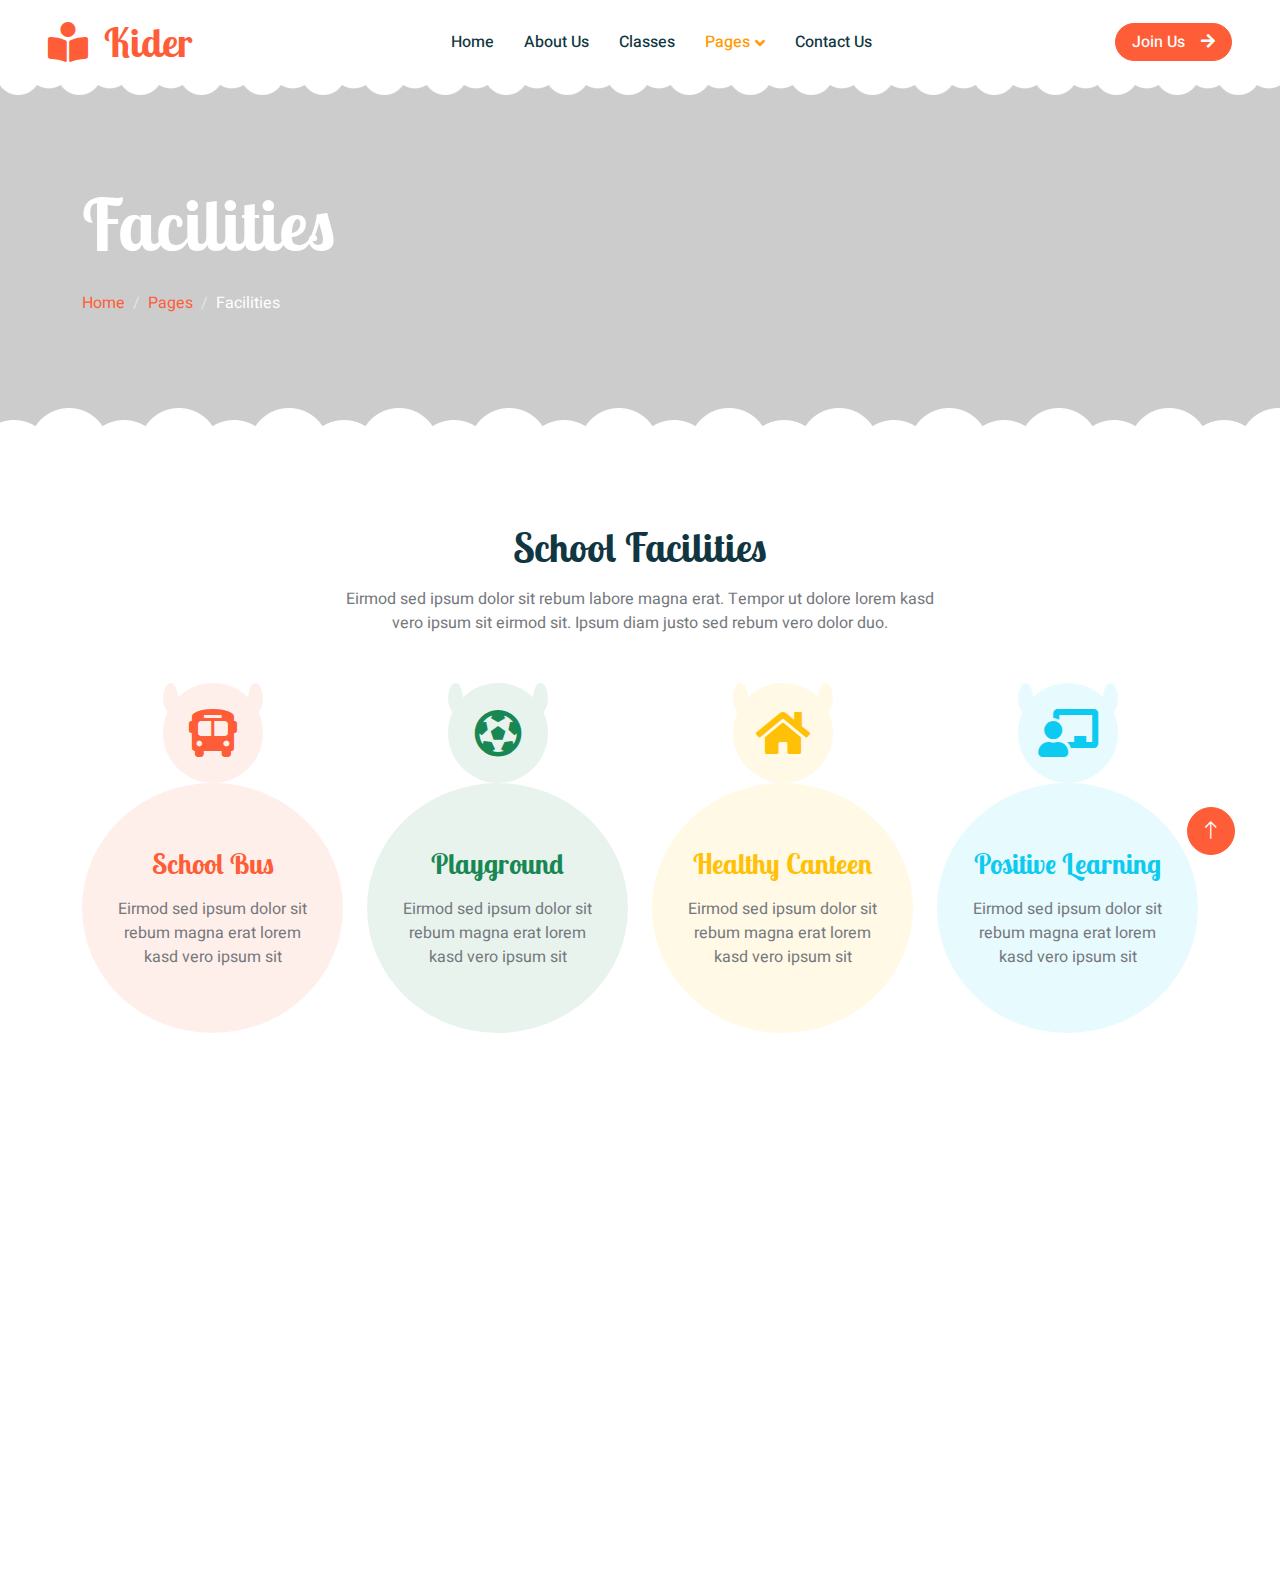
<file: facility.html>
<!DOCTYPE html>
<html lang="en">

<head>
    <meta charset="utf-8">
    <title>Kider - Preschool Website Template</title>
    <meta content="width=device-width, initial-scale=1.0" name="viewport">
    <meta content="" name="keywords">
    <meta content="" name="description">

    <!-- Favicon -->
    <link href="img/favicon.ico" rel="icon">

    <!-- Google Web Fonts -->
    <link rel="preconnect" href="https://fonts.googleapis.com">
    <link rel="preconnect" href="https://fonts.gstatic.com" crossorigin>
    <link href="https://fonts.googleapis.com/css2?family=Heebo:wght@400;500;600&family=Inter:wght@600&family=Lobster+Two:wght@700&display=swap" rel="stylesheet">
    
    <!-- Icon Font Stylesheet -->
    <link href="https://cdnjs.cloudflare.com/ajax/libs/font-awesome/5.10.0/css/all.min.css" rel="stylesheet">
    <link href="https://cdn.jsdelivr.net/npm/bootstrap-icons@1.4.1/font/bootstrap-icons.css" rel="stylesheet">

    <!-- Libraries Stylesheet -->
    <link href="lib/animate/animate.min.css" rel="stylesheet">
    <link href="lib/owlcarousel/assets/owl.carousel.min.css" rel="stylesheet">

    <!-- Customized Bootstrap Stylesheet -->
    <link href="css/bootstrap.min.css" rel="stylesheet">

    <!-- Template Stylesheet -->
    <link href="css/style.css" rel="stylesheet">
</head>

<body>
    <div class="container-xxl bg-white p-0">
        <!-- Spinner Start -->
        <div id="spinner" class="show bg-white position-fixed translate-middle w-100 vh-100 top-50 start-50 d-flex align-items-center justify-content-center">
            <div class="spinner-border text-primary" style="width: 3rem; height: 3rem;" role="status">
                <span class="sr-only">Loading...</span>
            </div>
        </div>
        <!-- Spinner End -->


        <!-- Navbar Start -->
        <nav class="navbar navbar-expand-lg bg-white navbar-light sticky-top px-4 px-lg-5 py-lg-0">
            <a href="index.html" class="navbar-brand">
                <h1 class="m-0 text-primary"><i class="fa fa-book-reader me-3"></i>Kider</h1>
            </a>
            <button type="button" class="navbar-toggler" data-bs-toggle="collapse" data-bs-target="#navbarCollapse">
                <span class="navbar-toggler-icon"></span>
            </button>
            <div class="collapse navbar-collapse" id="navbarCollapse">
                <div class="navbar-nav mx-auto">
                    <a href="index.html" class="nav-item nav-link">Home</a>
                    <a href="about.html" class="nav-item nav-link">About Us</a>
                    <a href="classes.html" class="nav-item nav-link">Classes</a>
                    <div class="nav-item dropdown">
                        <a href="#" class="nav-link dropdown-toggle active" data-bs-toggle="dropdown">Pages</a>
                        <div class="dropdown-menu rounded-0 rounded-bottom border-0 shadow-sm m-0">
                            <a href="facility.html" class="dropdown-item active">School Facilities</a>
                            <a href="team.html" class="dropdown-item">Popular Teachers</a>
                            <a href="call-to-action.html" class="dropdown-item">Become A Teachers</a>
                            <a href="appointment.html" class="dropdown-item">Make Appointment</a>
                            <a href="testimonial.html" class="dropdown-item">Testimonial</a>
                            <a href="404.html" class="dropdown-item">404 Error</a>
                        </div>
                    </div>
                    <a href="contact.html" class="nav-item nav-link">Contact Us</a>
                </div>
                <a href="" class="btn btn-primary rounded-pill px-3 d-none d-lg-block">Join Us<i class="fa fa-arrow-right ms-3"></i></a>
            </div>
        </nav>
        <!-- Navbar End -->


        <!-- Page Header End -->
        <div class="container-xxl py-5 page-header position-relative mb-5">
            <div class="container py-5">
                <h1 class="display-2 text-white animated slideInDown mb-4">Facilities</h1>
                <nav aria-label="breadcrumb animated slideInDown">
                    <ol class="breadcrumb">
                        <li class="breadcrumb-item"><a href="#">Home</a></li>
                        <li class="breadcrumb-item"><a href="#">Pages</a></li>
                        <li class="breadcrumb-item text-white active" aria-current="page">Facilities</li>
                    </ol>
                </nav>
            </div>
        </div>
        <!-- Page Header End -->


        <!-- Facilities Start -->
        <div class="container-xxl py-5">
            <div class="container">
                <div class="text-center mx-auto mb-5 wow fadeInUp" data-wow-delay="0.1s" style="max-width: 600px;">
                    <h1 class="mb-3">School Facilities</h1>
                    <p>Eirmod sed ipsum dolor sit rebum labore magna erat. Tempor ut dolore lorem kasd vero ipsum sit eirmod sit. Ipsum diam justo sed rebum vero dolor duo.</p>
                </div>
                <div class="row g-4">
                    <div class="col-lg-3 col-sm-6 wow fadeInUp" data-wow-delay="0.1s">
                        <div class="facility-item">
                            <div class="facility-icon bg-primary">
                                <span class="bg-primary"></span>
                                <i class="fa fa-bus-alt fa-3x text-primary"></i>
                                <span class="bg-primary"></span>
                            </div>
                            <div class="facility-text bg-primary">
                                <h3 class="text-primary mb-3">School Bus</h3>
                                <p class="mb-0">Eirmod sed ipsum dolor sit rebum magna erat lorem kasd vero ipsum sit</p>
                            </div>
                        </div>
                    </div>
                    <div class="col-lg-3 col-sm-6 wow fadeInUp" data-wow-delay="0.3s">
                        <div class="facility-item">
                            <div class="facility-icon bg-success">
                                <span class="bg-success"></span>
                                <i class="fa fa-futbol fa-3x text-success"></i>
                                <span class="bg-success"></span>
                            </div>
                            <div class="facility-text bg-success">
                                <h3 class="text-success mb-3">Playground</h3>
                                <p class="mb-0">Eirmod sed ipsum dolor sit rebum magna erat lorem kasd vero ipsum sit</p>
                            </div>
                        </div>
                    </div>
                    <div class="col-lg-3 col-sm-6 wow fadeInUp" data-wow-delay="0.5s">
                        <div class="facility-item">
                            <div class="facility-icon bg-warning">
                                <span class="bg-warning"></span>
                                <i class="fa fa-home fa-3x text-warning"></i>
                                <span class="bg-warning"></span>
                            </div>
                            <div class="facility-text bg-warning">
                                <h3 class="text-warning mb-3">Healthy Canteen</h3>
                                <p class="mb-0">Eirmod sed ipsum dolor sit rebum magna erat lorem kasd vero ipsum sit</p>
                            </div>
                        </div>
                    </div>
                    <div class="col-lg-3 col-sm-6 wow fadeInUp" data-wow-delay="0.7s">
                        <div class="facility-item">
                            <div class="facility-icon bg-info">
                                <span class="bg-info"></span>
                                <i class="fa fa-chalkboard-teacher fa-3x text-info"></i>
                                <span class="bg-info"></span>
                            </div>
                            <div class="facility-text bg-info">
                                <h3 class="text-info mb-3">Positive Learning</h3>
                                <p class="mb-0">Eirmod sed ipsum dolor sit rebum magna erat lorem kasd vero ipsum sit</p>
                            </div>
                        </div>
                    </div>
                </div>
            </div>
        </div>
        <!-- Facilities End -->


        <!-- Footer Start -->
        <div class="container-fluid bg-dark text-white-50 footer pt-5 mt-5 wow fadeIn" data-wow-delay="0.1s">
            <div class="container py-5">
                <div class="row g-5">
                    <div class="col-lg-3 col-md-6">
                        <h3 class="text-white mb-4">Get In Touch</h3>
                        <p class="mb-2"><i class="fa fa-map-marker-alt me-3"></i>123 Street, New York, USA</p>
                        <p class="mb-2"><i class="fa fa-phone-alt me-3"></i>+012 345 67890</p>
                        <p class="mb-2"><i class="fa fa-envelope me-3"></i>info@example.com</p>
                        <div class="d-flex pt-2">
                            <a class="btn btn-outline-light btn-social" href=""><i class="fab fa-twitter"></i></a>
                            <a class="btn btn-outline-light btn-social" href=""><i class="fab fa-facebook-f"></i></a>
                            <a class="btn btn-outline-light btn-social" href=""><i class="fab fa-youtube"></i></a>
                            <a class="btn btn-outline-light btn-social" href=""><i class="fab fa-linkedin-in"></i></a>
                        </div>
                    </div>
                    <div class="col-lg-3 col-md-6">
                        <h3 class="text-white mb-4">Quick Links</h3>
                        <a class="btn btn-link text-white-50" href="">About Us</a>
                        <a class="btn btn-link text-white-50" href="">Contact Us</a>
                        <a class="btn btn-link text-white-50" href="">Our Services</a>
                        <a class="btn btn-link text-white-50" href="">Privacy Policy</a>
                        <a class="btn btn-link text-white-50" href="">Terms & Condition</a>
                    </div>
                    <div class="col-lg-3 col-md-6">
                        <h3 class="text-white mb-4">Photo Gallery</h3>
                        <div class="row g-2 pt-2">
                            <div class="col-4">
                                <img class="img-fluid rounded bg-light p-1" src="img/classes-1.jpg" alt="">
                            </div>
                            <div class="col-4">
                                <img class="img-fluid rounded bg-light p-1" src="img/classes-2.jpg" alt="">
                            </div>
                            <div class="col-4">
                                <img class="img-fluid rounded bg-light p-1" src="img/classes-3.jpg" alt="">
                            </div>
                            <div class="col-4">
                                <img class="img-fluid rounded bg-light p-1" src="img/classes-4.jpg" alt="">
                            </div>
                            <div class="col-4">
                                <img class="img-fluid rounded bg-light p-1" src="img/classes-5.jpg" alt="">
                            </div>
                            <div class="col-4">
                                <img class="img-fluid rounded bg-light p-1" src="img/classes-6.jpg" alt="">
                            </div>
                        </div>
                    </div>
                    <div class="col-lg-3 col-md-6">
                        <h3 class="text-white mb-4">Newsletter</h3>
                        <p>Dolor amet sit justo amet elitr clita ipsum elitr est.</p>
                        <div class="position-relative mx-auto" style="max-width: 400px;">
                            <input class="form-control bg-transparent w-100 py-3 ps-4 pe-5" type="text" placeholder="Your email">
                            <button type="button" class="btn btn-primary py-2 position-absolute top-0 end-0 mt-2 me-2">SignUp</button>
                        </div>
                    </div>
                </div>
            </div>
            <div class="container">
                <div class="copyright">
                    <div class="row">
                        <div class="col-md-6 text-center text-md-start mb-3 mb-md-0">
                            &copy; <a class="border-bottom" href="#">Your Site Name</a>, All Right Reserved. 
							
							<!--/*** This template is free as long as you keep the footer author’s credit link/attribution link/backlink. If you'd like to use the template without the footer author’s credit link/attribution link/backlink, you can purchase the Credit Removal License from "https://htmlcodex.com/credit-removal". Thank you for your support. ***/-->
							Designed By <a class="border-bottom" href="https://htmlcodex.com">HTML Codex</a>
                        </div>
                        <div class="col-md-6 text-center text-md-end">
                            <div class="footer-menu">
                                <a href="">Home</a>
                                <a href="">Cookies</a>
                                <a href="">Help</a>
                                <a href="">FQAs</a>
                            </div>
                        </div>
                    </div>
                </div>
            </div>
        </div>
        <!-- Footer End -->


        <!-- Back to Top -->
        <a href="#" class="btn btn-lg btn-primary btn-lg-square back-to-top"><i class="bi bi-arrow-up"></i></a>
    </div>

    <!-- JavaScript Libraries -->
    <script src="https://code.jquery.com/jquery-3.4.1.min.js"></script>
    <script src="https://cdn.jsdelivr.net/npm/bootstrap@5.0.0/dist/js/bootstrap.bundle.min.js"></script>
    <script src="lib/wow/wow.min.js"></script>
    <script src="lib/easing/easing.min.js"></script>
    <script src="lib/waypoints/waypoints.min.js"></script>
    <script src="lib/owlcarousel/owl.carousel.min.js"></script>

    <!-- Template Javascript -->
    <script src="js/main.js"></script>
</body>

</html>
</file>
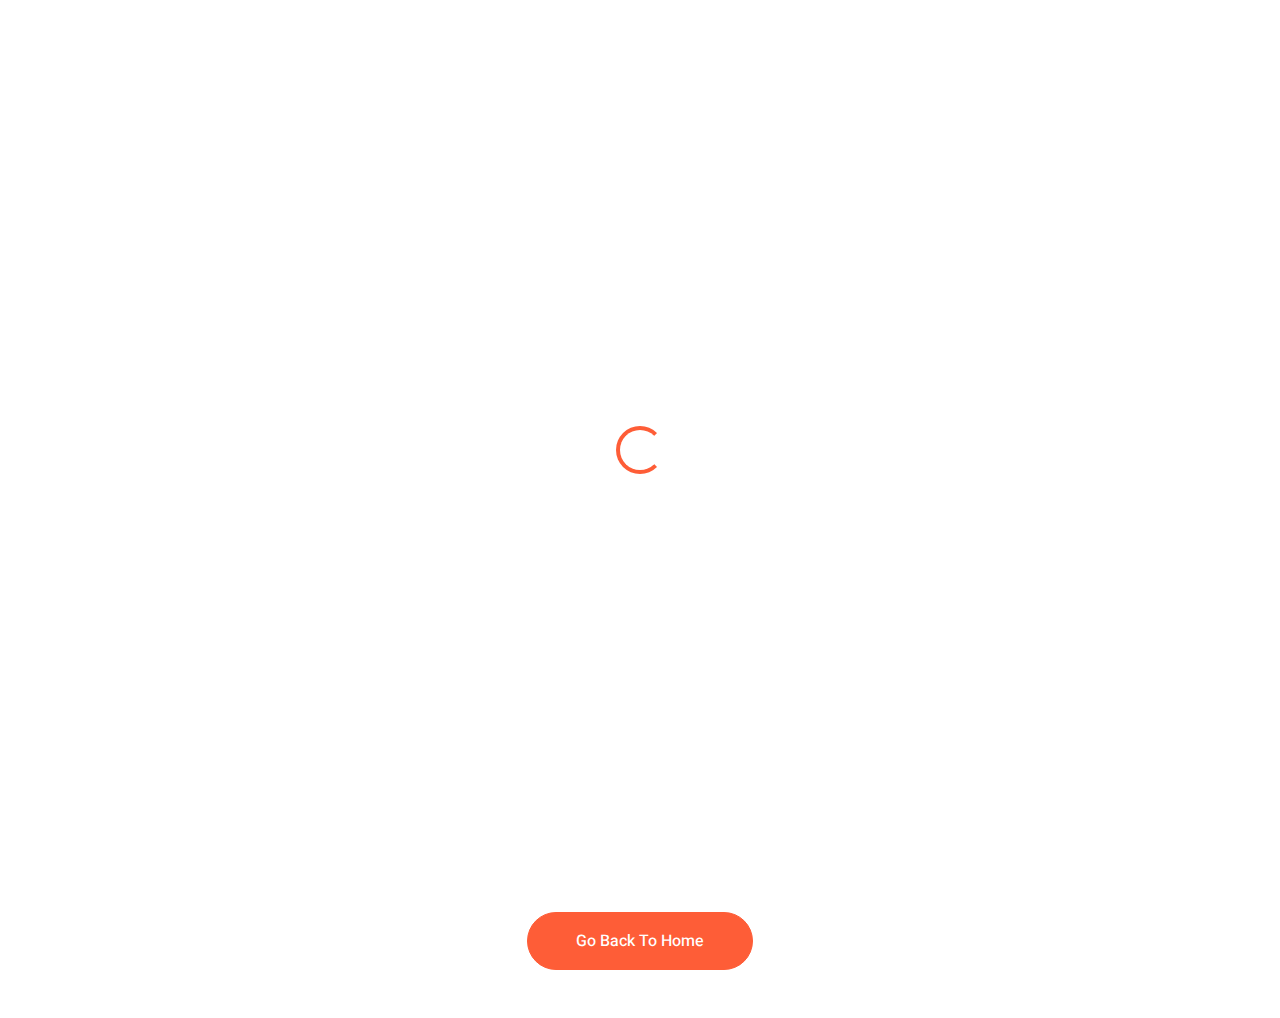
<file: resources.html>
<!DOCTYPE html>
<html lang="en">

<head>
    <meta charset="utf-8">
    <title>SmartyKids Tutors </title>
    <meta content="width=device-width, initial-scale=1.0" name="viewport">
    <meta content="" name="keywords">
    <meta content="" name="description">

    <!-- Favicon -->
    <link href="img/favicon.ico" rel="icon">

    <!-- Google Web Fonts -->
    <link rel="preconnect" href="https://fonts.googleapis.com">
    <link rel="preconnect" href="https://fonts.gstatic.com" crossorigin>
    <link
        href="https://fonts.googleapis.com/css2?family=Heebo:wght@400;500;600&family=Inter:wght@600&family=Lobster+Two:wght@700&display=swap"
        rel="stylesheet">

    <!-- Icon Font Stylesheet -->
    <link href="https://cdnjs.cloudflare.com/ajax/libs/font-awesome/5.10.0/css/all.min.css" rel="stylesheet">
    <link href="https://cdn.jsdelivr.net/npm/bootstrap-icons@1.4.1/font/bootstrap-icons.css" rel="stylesheet">

    <!-- Libraries Stylesheet -->
    <link href="lib/animate/animate.min.css" rel="stylesheet">
    <link href="lib/owlcarousel/assets/owl.carousel.min.css" rel="stylesheet">

    <!-- Customized Bootstrap Stylesheet -->
    <link href="css/bootstrap.min.css" rel="stylesheet">

    <!-- Template Stylesheet -->
    <link href="css/style.css" rel="stylesheet">
</head>

<body>
    <div class="container-xxl bg-white p-0">
        <!-- Spinner Start -->
        <div id="spinner"
            class="show bg-white position-fixed translate-middle w-100 vh-100 top-50 start-50 d-flex align-items-center justify-content-center">
            <div class="spinner-border text-primary" style="width: 3rem; height: 3rem;" role="status">
                <span class="sr-only">Loading...</span>
            </div>
        </div>
        <!-- Spinner End -->


        <!-- Navbar Start -->
        <nav class="navbar navbar-expand-lg bg-white navbar-light sticky-top px-4 px-lg-5 py-lg-0">
            <a href="index.html" class="navbar-brand">
                <img src="./img/smartykidz.png" height="120px" />
            </a>
            <button type="button" class="navbar-toggler" data-bs-toggle="collapse" data-bs-target="#navbarCollapse">
                <span class="navbar-toggler-icon"></span>
            </button>
            <div class="collapse navbar-collapse" id="navbarCollapse">
                <div class="navbar-nav mx-auto">
                    <a href="index.html" class="nav-item nav-link active">Home</a>
                    <a href="about.html" class="nav-item nav-link">About Us</a>
                    <a href="classes.html" class="nav-item nav-link">Classes</a>
                    <a href="contact.html" class="nav-item nav-link">Contact Us</a>
                </div>
                <a href="" class="btn btn-primary rounded-pill px-3 d-none d-lg-block">Join Us<i
                        class="fa fa-arrow-right ms-3"></i></a>
            </div>
        </nav>
        <!-- Navbar End -->


        <!-- Page Header End -->
        <div class="container-xxl py-5 page-header position-relative mb-5">
            <div class="container py-5">
                <h1 class="display-2 text-white animated slideInDown mb-4">About Us</h1>
                <nav aria-label="breadcrumb animated slideInDown">
                    <ol class="breadcrumb">
                        <li class="breadcrumb-item"><a href="#">Home</a></li>
                        <li class="breadcrumb-item"><a href="#">Pages</a></li>
                        <li class="breadcrumb-item"><a href="">Pages</a></li>
                        <li class="breadcrumb-item text-white active" aria-current="page">Resources</li>
                    </ol>
                </nav>
            </div>
        </div>
        <!-- Page Header End -->

        <!-- 404 Start -->
        <div class="container-xxl py-5 wow fadeInUp" data-wow-delay="0.1s">
            <div class="container text-center">
                <div class="row justify-content-center">
                    <div class="col-lg-6">
                        <i class="bi bi-exclamation-triangle display-1 text-primary"></i>
                        <h1 class="display-1">404</h1>
                        <h1 class="mb-4">Page Not Found</h1>
                        <p class="mb-4">We’re sorry, the page you have looked for does not exist in our website! Maybe
                            go to our home page or try to use a search?</p>
                        <a class="btn btn-primary rounded-pill py-3 px-5" href="">Go Back To Home</a>
                    </div>
                </div>
            </div>
        </div>
        <!-- 404 End -->
</file>
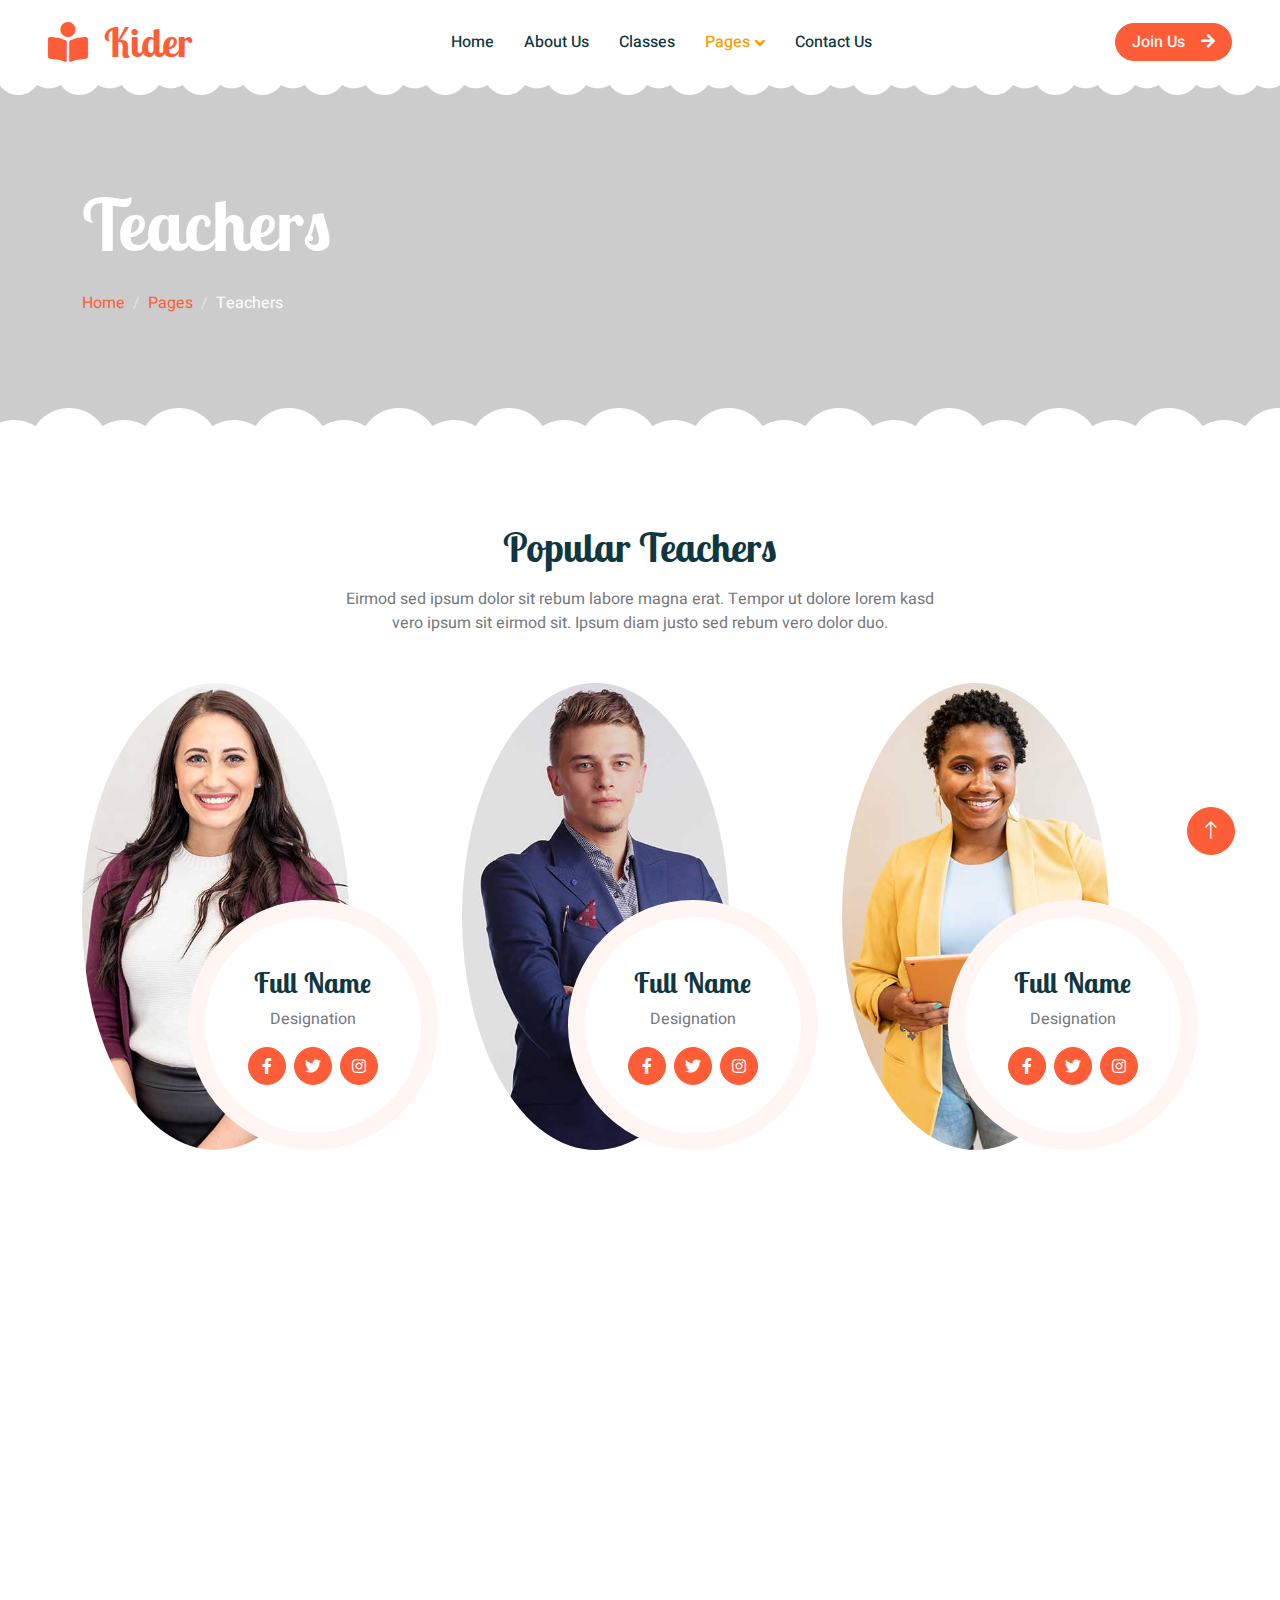
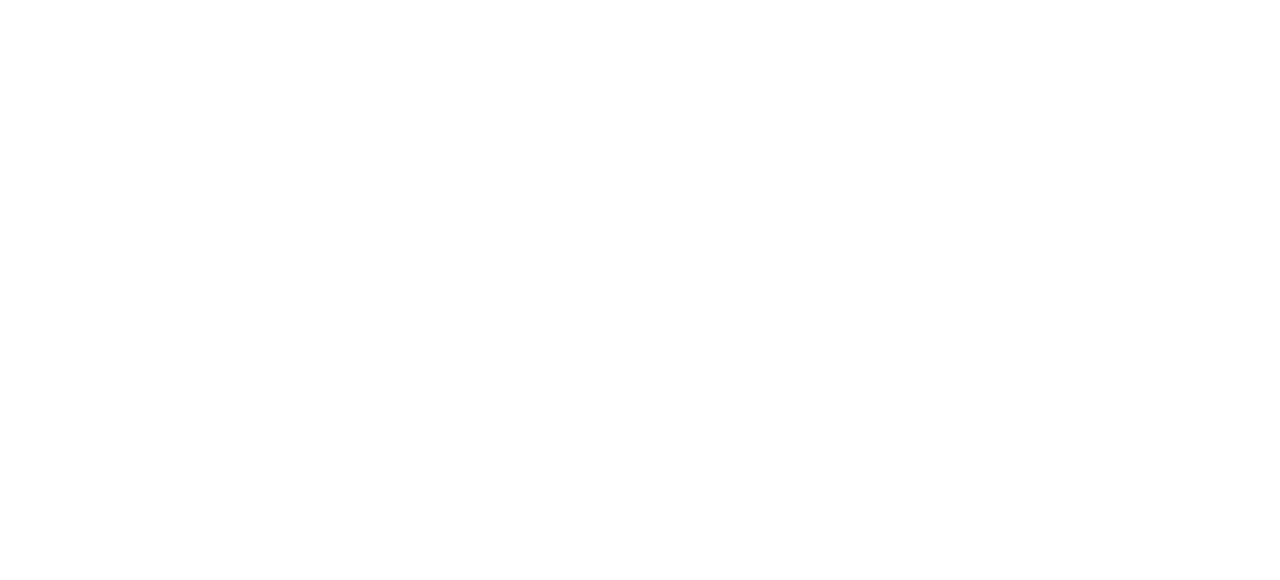
<file: team.html>
<!DOCTYPE html>
<html lang="en">

<head>
    <meta charset="utf-8">
    <title>Kider - Preschool Website Template</title>
    <meta content="width=device-width, initial-scale=1.0" name="viewport">
    <meta content="" name="keywords">
    <meta content="" name="description">

    <!-- Favicon -->
    <link href="img/favicon.ico" rel="icon">

    <!-- Google Web Fonts -->
    <link rel="preconnect" href="https://fonts.googleapis.com">
    <link rel="preconnect" href="https://fonts.gstatic.com" crossorigin>
    <link href="https://fonts.googleapis.com/css2?family=Heebo:wght@400;500;600&family=Inter:wght@600&family=Lobster+Two:wght@700&display=swap" rel="stylesheet">
    
    <!-- Icon Font Stylesheet -->
    <link href="https://cdnjs.cloudflare.com/ajax/libs/font-awesome/5.10.0/css/all.min.css" rel="stylesheet">
    <link href="https://cdn.jsdelivr.net/npm/bootstrap-icons@1.4.1/font/bootstrap-icons.css" rel="stylesheet">

    <!-- Libraries Stylesheet -->
    <link href="lib/animate/animate.min.css" rel="stylesheet">
    <link href="lib/owlcarousel/assets/owl.carousel.min.css" rel="stylesheet">

    <!-- Customized Bootstrap Stylesheet -->
    <link href="css/bootstrap.min.css" rel="stylesheet">

    <!-- Template Stylesheet -->
    <link href="css/style.css" rel="stylesheet">
</head>

<body>
    <div class="container-xxl bg-white p-0">
        <!-- Spinner Start -->
        <div id="spinner" class="show bg-white position-fixed translate-middle w-100 vh-100 top-50 start-50 d-flex align-items-center justify-content-center">
            <div class="spinner-border text-primary" style="width: 3rem; height: 3rem;" role="status">
                <span class="sr-only">Loading...</span>
            </div>
        </div>
        <!-- Spinner End -->


        <!-- Navbar Start -->
        <nav class="navbar navbar-expand-lg bg-white navbar-light sticky-top px-4 px-lg-5 py-lg-0">
            <a href="index.html" class="navbar-brand">
                <h1 class="m-0 text-primary"><i class="fa fa-book-reader me-3"></i>Kider</h1>
            </a>
            <button type="button" class="navbar-toggler" data-bs-toggle="collapse" data-bs-target="#navbarCollapse">
                <span class="navbar-toggler-icon"></span>
            </button>
            <div class="collapse navbar-collapse" id="navbarCollapse">
                <div class="navbar-nav mx-auto">
                    <a href="index.html" class="nav-item nav-link">Home</a>
                    <a href="about.html" class="nav-item nav-link">About Us</a>
                    <a href="classes.html" class="nav-item nav-link">Classes</a>
                    <div class="nav-item dropdown">
                        <a href="#" class="nav-link dropdown-toggle active" data-bs-toggle="dropdown">Pages</a>
                        <div class="dropdown-menu rounded-0 rounded-bottom border-0 shadow-sm m-0">
                            <a href="facility.html" class="dropdown-item">School Facilities</a>
                            <a href="team.html" class="dropdown-item active">Popular Teachers</a>
                            <a href="call-to-action.html" class="dropdown-item">Become A Teachers</a>
                            <a href="appointment.html" class="dropdown-item">Make Appointment</a>
                            <a href="testimonial.html" class="dropdown-item">Testimonial</a>
                            <a href="404.html" class="dropdown-item">404 Error</a>
                        </div>
                    </div>
                    <a href="contact.html" class="nav-item nav-link">Contact Us</a>
                </div>
                <a href="" class="btn btn-primary rounded-pill px-3 d-none d-lg-block">Join Us<i class="fa fa-arrow-right ms-3"></i></a>
            </div>
        </nav>
        <!-- Navbar End -->


        <!-- Page Header End -->
        <div class="container-xxl py-5 page-header position-relative mb-5">
            <div class="container py-5">
                <h1 class="display-2 text-white animated slideInDown mb-4">Teachers</h1>
                <nav aria-label="breadcrumb animated slideInDown">
                    <ol class="breadcrumb">
                        <li class="breadcrumb-item"><a href="#">Home</a></li>
                        <li class="breadcrumb-item"><a href="#">Pages</a></li>
                        <li class="breadcrumb-item text-white active" aria-current="page">Teachers</li>
                    </ol>
                </nav>
            </div>
        </div>
        <!-- Page Header End -->


        <!-- Team Start -->
        <div class="container-xxl py-5">
            <div class="container">
                <div class="text-center mx-auto mb-5 wow fadeInUp" data-wow-delay="0.1s" style="max-width: 600px;">
                    <h1 class="mb-3">Popular Teachers</h1>
                    <p>Eirmod sed ipsum dolor sit rebum labore magna erat. Tempor ut dolore lorem kasd vero ipsum sit
                        eirmod sit. Ipsum diam justo sed rebum vero dolor duo.</p>
                </div>
                <div class="row g-4">
                    <div class="col-lg-4 col-md-6 wow fadeInUp" data-wow-delay="0.1s">
                        <div class="team-item position-relative">
                            <img class="img-fluid rounded-circle w-75" src="img/team-1.jpg" alt="">
                            <div class="team-text">
                                <h3>Full Name</h3>
                                <p>Designation</p>
                                <div class="d-flex align-items-center">
                                    <a class="btn btn-square btn-primary mx-1" href=""><i class="fab fa-facebook-f"></i></a>
                                    <a class="btn btn-square btn-primary  mx-1" href=""><i class="fab fa-twitter"></i></a>
                                    <a class="btn btn-square btn-primary  mx-1" href=""><i class="fab fa-instagram"></i></a>
                                </div>
                            </div>
                        </div>
                    </div>
                    <div class="col-lg-4 col-md-6 wow fadeInUp" data-wow-delay="0.3s">
                        <div class="team-item position-relative">
                            <img class="img-fluid rounded-circle w-75" src="img/team-2.jpg" alt="">
                            <div class="team-text">
                                <h3>Full Name</h3>
                                <p>Designation</p>
                                <div class="d-flex align-items-center">
                                    <a class="btn btn-square btn-primary mx-1" href=""><i class="fab fa-facebook-f"></i></a>
                                    <a class="btn btn-square btn-primary  mx-1" href=""><i class="fab fa-twitter"></i></a>
                                    <a class="btn btn-square btn-primary  mx-1" href=""><i class="fab fa-instagram"></i></a>
                                </div>
                            </div>
                        </div>
                    </div>
                    <div class="col-lg-4 col-md-6 wow fadeInUp" data-wow-delay="0.5s">
                        <div class="team-item position-relative">
                            <img class="img-fluid rounded-circle w-75" src="img/team-3.jpg" alt="">
                            <div class="team-text">
                                <h3>Full Name</h3>
                                <p>Designation</p>
                                <div class="d-flex align-items-center">
                                    <a class="btn btn-square btn-primary mx-1" href=""><i class="fab fa-facebook-f"></i></a>
                                    <a class="btn btn-square btn-primary  mx-1" href=""><i class="fab fa-twitter"></i></a>
                                    <a class="btn btn-square btn-primary  mx-1" href=""><i class="fab fa-instagram"></i></a>
                                </div>
                            </div>
                        </div>
                    </div>
                    <div class="col-lg-4 col-md-6 wow fadeInUp" data-wow-delay="0.1s">
                        <div class="team-item position-relative">
                            <img class="img-fluid rounded-circle w-75" src="img/team-1.jpg" alt="">
                            <div class="team-text">
                                <h3>Full Name</h3>
                                <p>Designation</p>
                                <div class="d-flex align-items-center">
                                    <a class="btn btn-square btn-primary mx-1" href=""><i class="fab fa-facebook-f"></i></a>
                                    <a class="btn btn-square btn-primary  mx-1" href=""><i class="fab fa-twitter"></i></a>
                                    <a class="btn btn-square btn-primary  mx-1" href=""><i class="fab fa-instagram"></i></a>
                                </div>
                            </div>
                        </div>
                    </div>
                    <div class="col-lg-4 col-md-6 wow fadeInUp" data-wow-delay="0.3s">
                        <div class="team-item position-relative">
                            <img class="img-fluid rounded-circle w-75" src="img/team-2.jpg" alt="">
                            <div class="team-text">
                                <h3>Full Name</h3>
                                <p>Designation</p>
                                <div class="d-flex align-items-center">
                                    <a class="btn btn-square btn-primary mx-1" href=""><i class="fab fa-facebook-f"></i></a>
                                    <a class="btn btn-square btn-primary  mx-1" href=""><i class="fab fa-twitter"></i></a>
                                    <a class="btn btn-square btn-primary  mx-1" href=""><i class="fab fa-instagram"></i></a>
                                </div>
                            </div>
                        </div>
                    </div>
                    <div class="col-lg-4 col-md-6 wow fadeInUp" data-wow-delay="0.5s">
                        <div class="team-item position-relative">
                            <img class="img-fluid rounded-circle w-75" src="img/team-3.jpg" alt="">
                            <div class="team-text">
                                <h3>Full Name</h3>
                                <p>Designation</p>
                                <div class="d-flex align-items-center">
                                    <a class="btn btn-square btn-primary mx-1" href=""><i class="fab fa-facebook-f"></i></a>
                                    <a class="btn btn-square btn-primary  mx-1" href=""><i class="fab fa-twitter"></i></a>
                                    <a class="btn btn-square btn-primary  mx-1" href=""><i class="fab fa-instagram"></i></a>
                                </div>
                            </div>
                        </div>
                    </div>
                </div>
            </div>
        </div>
        <!-- Team End -->


        <!-- Footer Start -->
        <div class="container-fluid bg-dark text-white-50 footer pt-5 mt-5 wow fadeIn" data-wow-delay="0.1s">
            <div class="container py-5">
                <div class="row g-5">
                    <div class="col-lg-3 col-md-6">
                        <h3 class="text-white mb-4">Get In Touch</h3>
                        <p class="mb-2"><i class="fa fa-map-marker-alt me-3"></i>123 Street, New York, USA</p>
                        <p class="mb-2"><i class="fa fa-phone-alt me-3"></i>+012 345 67890</p>
                        <p class="mb-2"><i class="fa fa-envelope me-3"></i>info@example.com</p>
                        <div class="d-flex pt-2">
                            <a class="btn btn-outline-light btn-social" href=""><i class="fab fa-twitter"></i></a>
                            <a class="btn btn-outline-light btn-social" href=""><i class="fab fa-facebook-f"></i></a>
                            <a class="btn btn-outline-light btn-social" href=""><i class="fab fa-youtube"></i></a>
                            <a class="btn btn-outline-light btn-social" href=""><i class="fab fa-linkedin-in"></i></a>
                        </div>
                    </div>
                    <div class="col-lg-3 col-md-6">
                        <h3 class="text-white mb-4">Quick Links</h3>
                        <a class="btn btn-link text-white-50" href="">About Us</a>
                        <a class="btn btn-link text-white-50" href="">Contact Us</a>
                        <a class="btn btn-link text-white-50" href="">Our Services</a>
                        <a class="btn btn-link text-white-50" href="">Privacy Policy</a>
                        <a class="btn btn-link text-white-50" href="">Terms & Condition</a>
                    </div>
                    <div class="col-lg-3 col-md-6">
                        <h3 class="text-white mb-4">Photo Gallery</h3>
                        <div class="row g-2 pt-2">
                            <div class="col-4">
                                <img class="img-fluid rounded bg-light p-1" src="img/classes-1.jpg" alt="">
                            </div>
                            <div class="col-4">
                                <img class="img-fluid rounded bg-light p-1" src="img/classes-2.jpg" alt="">
                            </div>
                            <div class="col-4">
                                <img class="img-fluid rounded bg-light p-1" src="img/classes-3.jpg" alt="">
                            </div>
                            <div class="col-4">
                                <img class="img-fluid rounded bg-light p-1" src="img/classes-4.jpg" alt="">
                            </div>
                            <div class="col-4">
                                <img class="img-fluid rounded bg-light p-1" src="img/classes-5.jpg" alt="">
                            </div>
                            <div class="col-4">
                                <img class="img-fluid rounded bg-light p-1" src="img/classes-6.jpg" alt="">
                            </div>
                        </div>
                    </div>
                    <div class="col-lg-3 col-md-6">
                        <h3 class="text-white mb-4">Newsletter</h3>
                        <p>Dolor amet sit justo amet elitr clita ipsum elitr est.</p>
                        <div class="position-relative mx-auto" style="max-width: 400px;">
                            <input class="form-control bg-transparent w-100 py-3 ps-4 pe-5" type="text" placeholder="Your email">
                            <button type="button" class="btn btn-primary py-2 position-absolute top-0 end-0 mt-2 me-2">SignUp</button>
                        </div>
                    </div>
                </div>
            </div>
            <div class="container">
                <div class="copyright">
                    <div class="row">
                        <div class="col-md-6 text-center text-md-start mb-3 mb-md-0">
                            &copy; <a class="border-bottom" href="#">Your Site Name</a>, All Right Reserved. 
							
							<!--/*** This template is free as long as you keep the footer author’s credit link/attribution link/backlink. If you'd like to use the template without the footer author’s credit link/attribution link/backlink, you can purchase the Credit Removal License from "https://htmlcodex.com/credit-removal". Thank you for your support. ***/-->
							Designed By <a class="border-bottom" href="https://htmlcodex.com">HTML Codex</a>
                        </div>
                        <div class="col-md-6 text-center text-md-end">
                            <div class="footer-menu">
                                <a href="">Home</a>
                                <a href="">Cookies</a>
                                <a href="">Help</a>
                                <a href="">FQAs</a>
                            </div>
                        </div>
                    </div>
                </div>
            </div>
        </div>
        <!-- Footer End -->


        <!-- Back to Top -->
        <a href="#" class="btn btn-lg btn-primary btn-lg-square back-to-top"><i class="bi bi-arrow-up"></i></a>
    </div>

    <!-- JavaScript Libraries -->
    <script src="https://code.jquery.com/jquery-3.4.1.min.js"></script>
    <script src="https://cdn.jsdelivr.net/npm/bootstrap@5.0.0/dist/js/bootstrap.bundle.min.js"></script>
    <script src="lib/wow/wow.min.js"></script>
    <script src="lib/easing/easing.min.js"></script>
    <script src="lib/waypoints/waypoints.min.js"></script>
    <script src="lib/owlcarousel/owl.carousel.min.js"></script>

    <!-- Template Javascript -->
    <script src="js/main.js"></script>
</body>

</html>
</file>
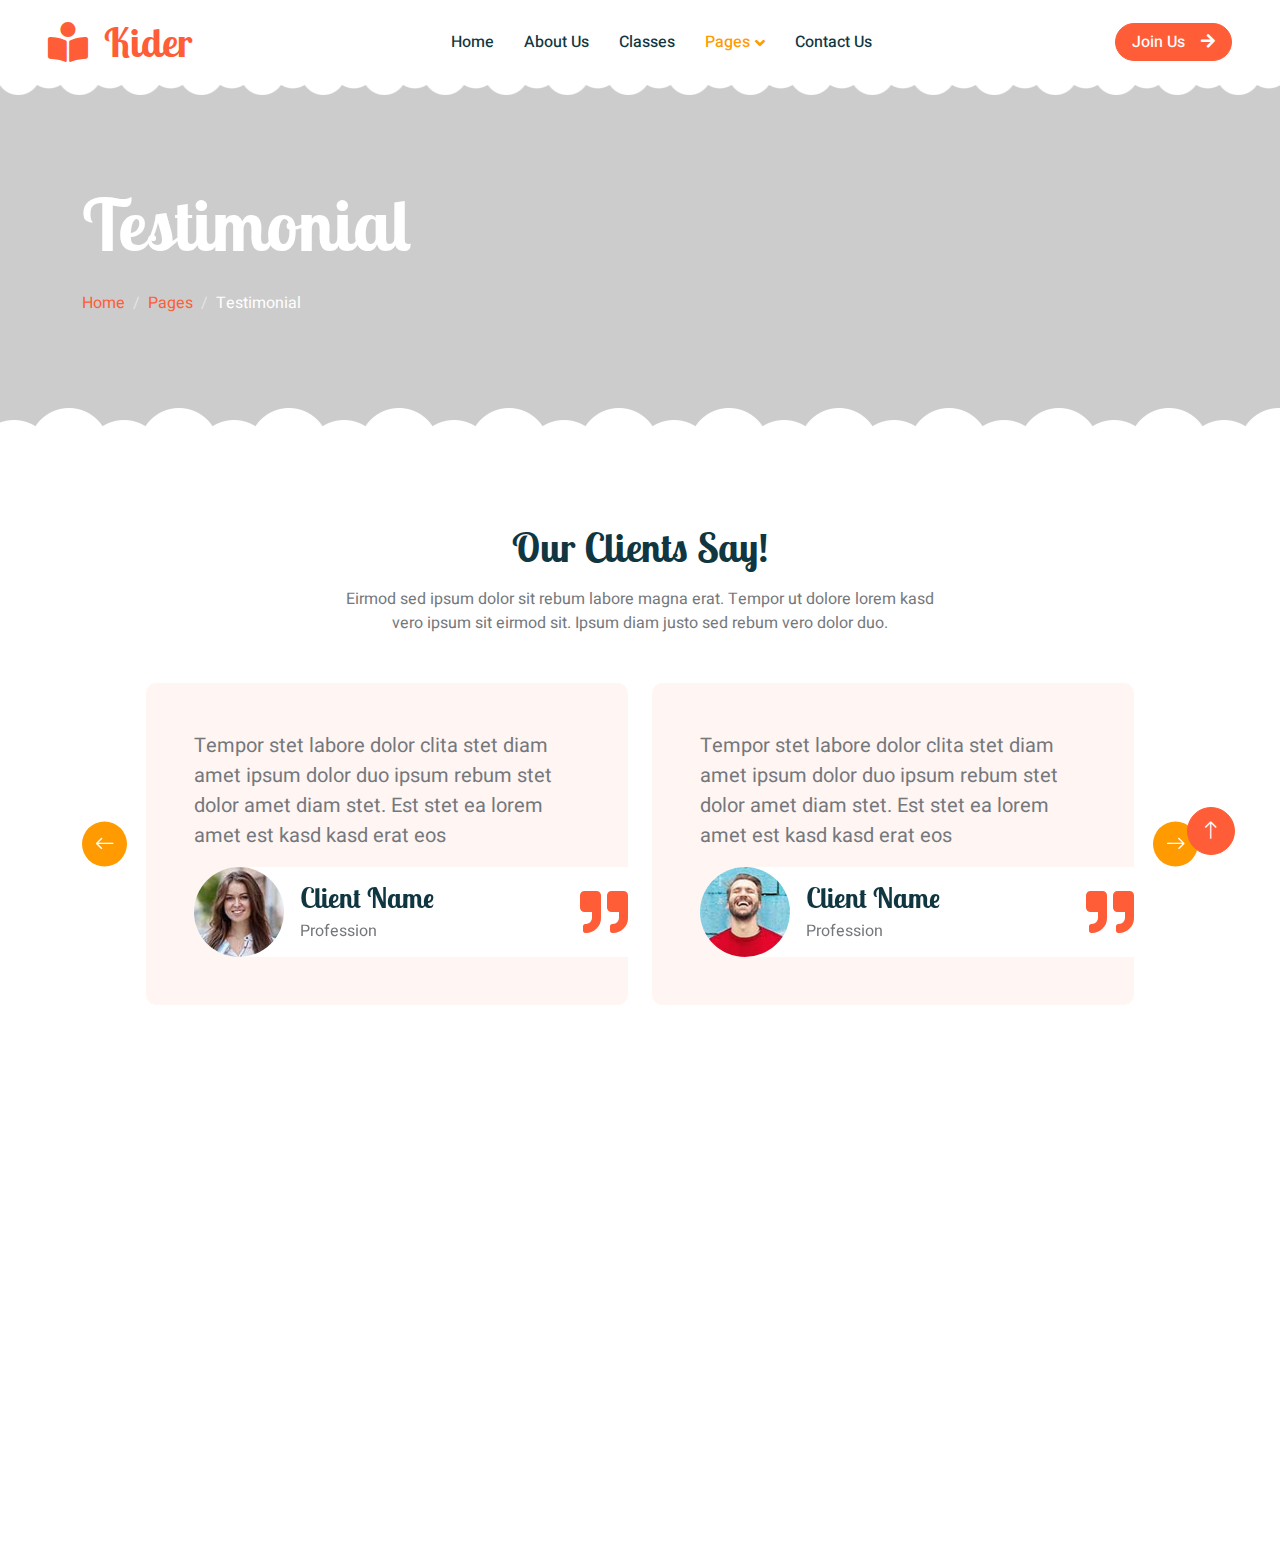
<file: testimonial.html>
<!DOCTYPE html>
<html lang="en">

<head>
    <meta charset="utf-8">
    <title>Kider - Preschool Website Template</title>
    <meta content="width=device-width, initial-scale=1.0" name="viewport">
    <meta content="" name="keywords">
    <meta content="" name="description">

    <!-- Favicon -->
    <link href="img/favicon.ico" rel="icon">

    <!-- Google Web Fonts -->
    <link rel="preconnect" href="https://fonts.googleapis.com">
    <link rel="preconnect" href="https://fonts.gstatic.com" crossorigin>
    <link href="https://fonts.googleapis.com/css2?family=Heebo:wght@400;500;600&family=Inter:wght@600&family=Lobster+Two:wght@700&display=swap" rel="stylesheet">
    
    <!-- Icon Font Stylesheet -->
    <link href="https://cdnjs.cloudflare.com/ajax/libs/font-awesome/5.10.0/css/all.min.css" rel="stylesheet">
    <link href="https://cdn.jsdelivr.net/npm/bootstrap-icons@1.4.1/font/bootstrap-icons.css" rel="stylesheet">

    <!-- Libraries Stylesheet -->
    <link href="lib/animate/animate.min.css" rel="stylesheet">
    <link href="lib/owlcarousel/assets/owl.carousel.min.css" rel="stylesheet">

    <!-- Customized Bootstrap Stylesheet -->
    <link href="css/bootstrap.min.css" rel="stylesheet">

    <!-- Template Stylesheet -->
    <link href="css/style.css" rel="stylesheet">
</head>

<body>
    <div class="container-xxl bg-white p-0">
        <!-- Spinner Start -->
        <div id="spinner" class="show bg-white position-fixed translate-middle w-100 vh-100 top-50 start-50 d-flex align-items-center justify-content-center">
            <div class="spinner-border text-primary" style="width: 3rem; height: 3rem;" role="status">
                <span class="sr-only">Loading...</span>
            </div>
        </div>
        <!-- Spinner End -->


        <!-- Navbar Start -->
        <nav class="navbar navbar-expand-lg bg-white navbar-light sticky-top px-4 px-lg-5 py-lg-0">
            <a href="index.html" class="navbar-brand">
                <h1 class="m-0 text-primary"><i class="fa fa-book-reader me-3"></i>Kider</h1>
            </a>
            <button type="button" class="navbar-toggler" data-bs-toggle="collapse" data-bs-target="#navbarCollapse">
                <span class="navbar-toggler-icon"></span>
            </button>
            <div class="collapse navbar-collapse" id="navbarCollapse">
                <div class="navbar-nav mx-auto">
                    <a href="index.html" class="nav-item nav-link">Home</a>
                    <a href="about.html" class="nav-item nav-link">About Us</a>
                    <a href="classes.html" class="nav-item nav-link">Classes</a>
                    <div class="nav-item dropdown">
                        <a href="#" class="nav-link dropdown-toggle active" data-bs-toggle="dropdown">Pages</a>
                        <div class="dropdown-menu rounded-0 rounded-bottom border-0 shadow-sm m-0">
                            <a href="facility.html" class="dropdown-item">School Facilities</a>
                            <a href="team.html" class="dropdown-item">Popular Teachers</a>
                            <a href="call-to-action.html" class="dropdown-item">Become A Teachers</a>
                            <a href="appointment.html" class="dropdown-item">Make Appointment</a>
                            <a href="testimonial.html" class="dropdown-item active">Testimonial</a>
                            <a href="404.html" class="dropdown-item">404 Error</a>
                        </div>
                    </div>
                    <a href="contact.html" class="nav-item nav-link">Contact Us</a>
                </div>
                <a href="" class="btn btn-primary rounded-pill px-3 d-none d-lg-block">Join Us<i class="fa fa-arrow-right ms-3"></i></a>
            </div>
        </nav>
        <!-- Navbar End -->


        <!-- Page Header End -->
        <div class="container-xxl py-5 page-header position-relative mb-5">
            <div class="container py-5">
                <h1 class="display-2 text-white animated slideInDown mb-4">Testimonial</h1>
                <nav aria-label="breadcrumb animated slideInDown">
                    <ol class="breadcrumb">
                        <li class="breadcrumb-item"><a href="#">Home</a></li>
                        <li class="breadcrumb-item"><a href="#">Pages</a></li>
                        <li class="breadcrumb-item text-white active" aria-current="page">Testimonial</li>
                    </ol>
                </nav>
            </div>
        </div>
        <!-- Page Header End -->


        <!-- Testimonial Start -->
        <div class="container-xxl py-5">
            <div class="container">
                <div class="text-center mx-auto mb-5 wow fadeInUp" data-wow-delay="0.1s" style="max-width: 600px;">
                    <h1 class="mb-3">Our Clients Say!</h1>
                    <p>Eirmod sed ipsum dolor sit rebum labore magna erat. Tempor ut dolore lorem kasd vero ipsum sit eirmod sit. Ipsum diam justo sed rebum vero dolor duo.</p>
                </div>
                <div class="owl-carousel testimonial-carousel wow fadeInUp" data-wow-delay="0.1s">
                    <div class="testimonial-item bg-light rounded p-5">
                        <p class="fs-5">Tempor stet labore dolor clita stet diam amet ipsum dolor duo ipsum rebum stet dolor amet diam stet. Est stet ea lorem amet est kasd kasd erat eos</p>
                        <div class="d-flex align-items-center bg-white me-n5" style="border-radius: 50px 0 0 50px;">
                            <img class="img-fluid flex-shrink-0 rounded-circle" src="img/testimonial-1.jpg" style="width: 90px; height: 90px;">
                            <div class="ps-3">
                                <h3 class="mb-1">Client Name</h3>
                                <span>Profession</span>
                            </div>
                            <i class="fa fa-quote-right fa-3x text-primary ms-auto d-none d-sm-flex"></i>
                        </div>
                    </div>
                    <div class="testimonial-item bg-light rounded p-5">
                        <p class="fs-5">Tempor stet labore dolor clita stet diam amet ipsum dolor duo ipsum rebum stet dolor amet diam stet. Est stet ea lorem amet est kasd kasd erat eos</p>
                        <div class="d-flex align-items-center bg-white me-n5" style="border-radius: 50px 0 0 50px;">
                            <img class="img-fluid flex-shrink-0 rounded-circle" src="img/testimonial-2.jpg" style="width: 90px; height: 90px;">
                            <div class="ps-3">
                                <h3 class="mb-1">Client Name</h3>
                                <span>Profession</span>
                            </div>
                            <i class="fa fa-quote-right fa-3x text-primary ms-auto d-none d-sm-flex"></i>
                        </div>
                    </div>
                    <div class="testimonial-item bg-light rounded p-5">
                        <p class="fs-5">Tempor stet labore dolor clita stet diam amet ipsum dolor duo ipsum rebum stet dolor amet diam stet. Est stet ea lorem amet est kasd kasd erat eos</p>
                        <div class="d-flex align-items-center bg-white me-n5" style="border-radius: 50px 0 0 50px;">
                            <img class="img-fluid flex-shrink-0 rounded-circle" src="img/testimonial-3.jpg" style="width: 90px; height: 90px;">
                            <div class="ps-3">
                                <h3 class="mb-1">Client Name</h3>
                                <span>Profession</span>
                            </div>
                            <i class="fa fa-quote-right fa-3x text-primary ms-auto d-none d-sm-flex"></i>
                        </div>
                    </div>
                </div>
            </div>
        </div>
        <!-- Testimonial End -->


        <!-- Footer Start -->
        <div class="container-fluid bg-dark text-white-50 footer pt-5 mt-5 wow fadeIn" data-wow-delay="0.1s">
            <div class="container py-5">
                <div class="row g-5">
                    <div class="col-lg-3 col-md-6">
                        <h3 class="text-white mb-4">Get In Touch</h3>
                        <p class="mb-2"><i class="fa fa-map-marker-alt me-3"></i>123 Street, New York, USA</p>
                        <p class="mb-2"><i class="fa fa-phone-alt me-3"></i>+012 345 67890</p>
                        <p class="mb-2"><i class="fa fa-envelope me-3"></i>info@example.com</p>
                        <div class="d-flex pt-2">
                            <a class="btn btn-outline-light btn-social" href=""><i class="fab fa-twitter"></i></a>
                            <a class="btn btn-outline-light btn-social" href=""><i class="fab fa-facebook-f"></i></a>
                            <a class="btn btn-outline-light btn-social" href=""><i class="fab fa-youtube"></i></a>
                            <a class="btn btn-outline-light btn-social" href=""><i class="fab fa-linkedin-in"></i></a>
                        </div>
                    </div>
                    <div class="col-lg-3 col-md-6">
                        <h3 class="text-white mb-4">Quick Links</h3>
                        <a class="btn btn-link text-white-50" href="">About Us</a>
                        <a class="btn btn-link text-white-50" href="">Contact Us</a>
                        <a class="btn btn-link text-white-50" href="">Our Services</a>
                        <a class="btn btn-link text-white-50" href="">Privacy Policy</a>
                        <a class="btn btn-link text-white-50" href="">Terms & Condition</a>
                    </div>
                    <div class="col-lg-3 col-md-6">
                        <h3 class="text-white mb-4">Photo Gallery</h3>
                        <div class="row g-2 pt-2">
                            <div class="col-4">
                                <img class="img-fluid rounded bg-light p-1" src="img/classes-1.jpg" alt="">
                            </div>
                            <div class="col-4">
                                <img class="img-fluid rounded bg-light p-1" src="img/classes-2.jpg" alt="">
                            </div>
                            <div class="col-4">
                                <img class="img-fluid rounded bg-light p-1" src="img/classes-3.jpg" alt="">
                            </div>
                            <div class="col-4">
                                <img class="img-fluid rounded bg-light p-1" src="img/classes-4.jpg" alt="">
                            </div>
                            <div class="col-4">
                                <img class="img-fluid rounded bg-light p-1" src="img/classes-5.jpg" alt="">
                            </div>
                            <div class="col-4">
                                <img class="img-fluid rounded bg-light p-1" src="img/classes-6.jpg" alt="">
                            </div>
                        </div>
                    </div>
                    <div class="col-lg-3 col-md-6">
                        <h3 class="text-white mb-4">Newsletter</h3>
                        <p>Dolor amet sit justo amet elitr clita ipsum elitr est.</p>
                        <div class="position-relative mx-auto" style="max-width: 400px;">
                            <input class="form-control bg-transparent w-100 py-3 ps-4 pe-5" type="text" placeholder="Your email">
                            <button type="button" class="btn btn-primary py-2 position-absolute top-0 end-0 mt-2 me-2">SignUp</button>
                        </div>
                    </div>
                </div>
            </div>
            <div class="container">
                <div class="copyright">
                    <div class="row">
                        <div class="col-md-6 text-center text-md-start mb-3 mb-md-0">
                            &copy; <a class="border-bottom" href="#">Your Site Name</a>, All Right Reserved. 
							
							<!--/*** This template is free as long as you keep the footer author’s credit link/attribution link/backlink. If you'd like to use the template without the footer author’s credit link/attribution link/backlink, you can purchase the Credit Removal License from "https://htmlcodex.com/credit-removal". Thank you for your support. ***/-->
							Designed By <a class="border-bottom" href="https://htmlcodex.com">HTML Codex</a>
                        </div>
                        <div class="col-md-6 text-center text-md-end">
                            <div class="footer-menu">
                                <a href="">Home</a>
                                <a href="">Cookies</a>
                                <a href="">Help</a>
                                <a href="">FQAs</a>
                            </div>
                        </div>
                    </div>
                </div>
            </div>
        </div>
        <!-- Footer End -->


        <!-- Back to Top -->
        <a href="#" class="btn btn-lg btn-primary btn-lg-square back-to-top"><i class="bi bi-arrow-up"></i></a>
    </div>

    <!-- JavaScript Libraries -->
    <script src="https://code.jquery.com/jquery-3.4.1.min.js"></script>
    <script src="https://cdn.jsdelivr.net/npm/bootstrap@5.0.0/dist/js/bootstrap.bundle.min.js"></script>
    <script src="lib/wow/wow.min.js"></script>
    <script src="lib/easing/easing.min.js"></script>
    <script src="lib/waypoints/waypoints.min.js"></script>
    <script src="lib/owlcarousel/owl.carousel.min.js"></script>

    <!-- Template Javascript -->
    <script src="js/main.js"></script>
</body>

</html>
</file>
<file: css/style.css>
/********** Template CSS **********/
:root {
    --primary: #ff9a00;
    --light: #FFF5F3;
    --dark: #103741;
}

.back-to-top {
    position: fixed;
    display: none;
    right: 45px;
    bottom: 45px;
    z-index: 99;
}


/*** Spinner ***/
#spinner {
    opacity: 0;
    visibility: hidden;
    transition: opacity .5s ease-out, visibility 0s linear .5s;
    z-index: 99999;
}

#spinner.show {
    transition: opacity .5s ease-out, visibility 0s linear 0s;
    visibility: visible;
    opacity: 1;
}


/*** Button ***/
.btn {
    font-weight: 500;
    transition: .5s;
}

.btn.btn-primary {
    color: #FFFFFF;
}

.btn-square {
    width: 38px;
    height: 38px;
}

.btn-sm-square {
    width: 32px;
    height: 32px;
}

.btn-lg-square {
    width: 48px;
    height: 48px;
}

.btn-square,
.btn-sm-square,
.btn-lg-square {
    padding: 0;
    display: flex;
    align-items: center;
    justify-content: center;
    font-weight: normal;
    border-radius: 50px;
}


/*** Heading ***/
h1,
h2,
h3,
h4,
.h1,
.h2,
.h3,
.h4,
.display-1,
.display-2,
.display-3,
.display-4,
.display-5,
.display-6 {
    font-family: 'Lobster Two', cursive;
    font-weight: 700;
}

h5,
h6,
.h5,
.h6 {
    font-weight: 600;
}

.font-secondary {
    font-family: 'Lobster Two', cursive;
}


/*** Navbar ***/
.navbar .navbar-nav .nav-link {
    padding: 30px 15px;
    color: var(--dark);
    font-weight: 500;
    outline: none;
}

.navbar .navbar-nav .nav-link:hover,
.navbar .navbar-nav .nav-link.active {
    color: var(--primary);
}

.navbar.sticky-top {
    top: -100px;
    transition: .5s;
}

.navbar .dropdown-toggle::after {
    border: none;
    content: "\f107";
    font-family: "Font Awesome 5 Free";
    font-weight: 900;
    vertical-align: middle;
    margin-left: 5px;
    transition: .5s;
}

.navbar .dropdown-toggle[aria-expanded=true]::after {
    transform: rotate(-180deg);
}

@media (max-width: 991.98px) {
    .navbar .navbar-nav .nav-link {
        margin-right: 0;
        padding: 10px 0;
    }

    .navbar .navbar-nav {
        margin-top: 15px;
        border-top: 1px solid #EEEEEE;
    }
}

@media (min-width: 992px) {
    .navbar .nav-item .dropdown-menu {
        display: block;
        top: calc(100% - 15px);
        margin-top: 0;
        opacity: 0;
        visibility: hidden;
        transition: .5s;

    }

    .navbar .nav-item:hover .dropdown-menu {
        top: 100%;
        visibility: visible;
        transition: .5s;
        opacity: 1;
    }
}


/*** Header ***/
.header-carousel::before,
.header-carousel::after,
.page-header::before,
.page-header::after {
    position: absolute;
    content: "";
    width: 100%;
    height: 10px;
    top: 0;
    left: 0;
    background: url(../img/bg-header-top.png) center center repeat-x;
    z-index: 1;
}

.header-carousel::after,
.page-header::after {
    height: 19px;
    top: auto;
    bottom: 0;
    background: url(../img/bg-header-bottom.png) center center repeat-x;
}

@media (max-width: 768px) {
    .header-carousel .owl-carousel-item {
        position: relative;
        min-height: 500px;
    }

    .header-carousel .owl-carousel-item img {
        position: absolute;
        width: 100%;
        height: 100%;
        object-fit: cover;
    }

    .header-carousel .owl-carousel-item p {
        font-size: 16px !important;
        font-weight: 400 !important;
    }

    .header-carousel .owl-carousel-item h1 {
        font-size: 30px;
        font-weight: 600;
    }
}

.header-carousel .owl-nav {
    position: absolute;
    top: 50%;
    right: 8%;
    transform: translateY(-50%);
    display: flex;
    flex-direction: column;
}

.header-carousel .owl-nav .owl-prev,
.header-carousel .owl-nav .owl-next {
    margin: 7px 0;
    width: 45px;
    height: 45px;
    display: flex;
    align-items: center;
    justify-content: center;
    color: #FFFFFF;
    background: transparent;
    border: 1px solid #FFFFFF;
    border-radius: 45px;
    font-size: 22px;
    transition: .5s;
}

.header-carousel .owl-nav .owl-prev:hover,
.header-carousel .owl-nav .owl-next:hover {
    background: var(--primary);
    border-color: var(--primary);

}

.block-20 {
    overflow: hidden;
    background-size: cover;
    background-repeat: no-repeat;
    background-position: center center;
    height: 220px;
    position: relative;
    display: block;
    width: 100%;
    border-radius: 50% 0 0 0;
}

.blog-entry {
    display: block;
    width: 100%;
}

@media (min-width: 768px) {
    .blog-entry {
        margin-bottom: 40px;
    }
}

@media (max-width: 767.98px) {
    .blog-entry {
        margin-bottom: 30px;
    }
}

.blog-entry .text {
    position: relative;
    border-top: 0;
    border-radius: 2px;
    width: 100%;
    border: 1px solid #fff5ed;
    z-index: 0;
    border-radius: 0 0 10px 10px;
    -moz-transition: all 0.3s ease;
    -o-transition: all 0.3s ease;
    -webkit-transition: all 0.3s ease;
    -ms-transition: all 0.3s ease;
    transition: all 0.3s ease;
}

.blog-entry .text:after {
    position: absolute;
    bottom: -4px;
    left: 20px;
    right: 20px;
    content: '';
    height: 4px;
    background: #fff5ed;
    border-radius: 0 0 6px 6px;
    -moz-transition: all 0.3s ease;
    -o-transition: all 0.3s ease;
    -webkit-transition: all 0.3s ease;
    -ms-transition: all 0.3s ease;
    transition: all 0.3s ease;
}

.blog-entry .text .tag {
    color: #b3b3b3;
}

.blog-entry .text .heading {
    font-size: 18px;
    margin-bottom: 16px;
    font-weight: 600;
}

.blog-entry .text .heading a {
    color: #000000;
}

.blog-entry .text .heading a:hover,
.blog-entry .text .heading a:focus,
.blog-entry .text .heading a:active {
    color: #eec857;
}

.blog-entry .text .meta-chat {
    color: #18a577;
}

.blog-entry .text .read {
    color: #000000;
    font-size: 14px;
}

.blog-entry .meta>div {
    display: inline-block;
    margin-right: 5px;
    margin-bottom: 5px;
    font-size: 12px;
    text-transform: uppercase;
    letter-spacing: 1px;
}

.blog-entry .meta>div a {
    color: #18a577;
    font-weight: 500;
}

.blog-entry .meta>div a:hover {
    color: #333333;
}

.blog-entry:hover .text {
    background: #fff5ed;
}

.blog-entry:hover .text:after {
    background: #fd645b;
    bottom: -5px;
    height: 5px;
    border-radius: 0 0 5px 5px;
}

.blog-entry:hover .text .btn-outline-secondary {
    background: #fd645b;
    color: #fff;
}

.page-header {
    background: linear-gradient(rgba(0, 0, 0, .2), rgba(0, 0, 0, .2)), url(https://media.istockphoto.com/id/474967306/photo/cute-boy-reading-book-in-library.jpg?s=612x612&w=0&k=20&c=8uN2XTa1rGfOwBDVWOKy8SDZo1GDobRFbVtJkk03ncA=) center center no-repeat;
    background-size: cover;
}

.breadcrumb-item+.breadcrumb-item::before {
    color: rgba(255, 255, 255, .5);
}


/*** Facility ***/
.facility-item .facility-icon {
    position: relative;
    margin: 0 auto;
    width: 100px;
    height: 100px;
    border-radius: 100px;
    display: flex;
    align-items: center;
    justify-content: center;
}

.facility-item .facility-icon::before {
    position: absolute;
    content: "";
    width: 100%;
    height: 100%;
    top: 0;
    left: 0;
    background: rgba(255, 255, 255, .9);
    transition: .5s;
    z-index: 1;
}

.facility-item .facility-icon span {
    position: absolute;
    content: "";
    width: 15px;
    height: 30px;
    top: 0;
    left: 0;
    border-radius: 50%;
}

.facility-item .facility-icon span:last-child {
    left: auto;
    right: 0;
}

.facility-item .facility-icon i {
    position: relative;
    z-index: 2;
}

.facility-item .facility-text {
    position: relative;
    min-height: 250px;
    padding: 30px;
    border-radius: 100%;
    display: flex;
    text-align: center;
    justify-content: center;
    flex-direction: column;
}

.facility-item .facility-text::before {
    position: absolute;
    content: "";
    width: 100%;
    height: 100%;
    top: 0;
    left: 0;
    background: rgba(255, 255, 255, .9);
    transition: .5s;
    z-index: 1;
}

.facility-item .facility-text * {
    position: relative;
    z-index: 2;
}

.facility-item:hover .facility-icon::before,
.facility-item:hover .facility-text::before {
    background: transparent;
}

.facility-item * {
    transition: .5s;
}

.facility-item:hover * {
    color: #FFFFFF !important;
}


/*** About ***/
.about-img img {
    transition: .5s;
}

.about-img img:hover {
    background: var(--primary) !important;
}


/*** Classes ***/
.classes-item {
    transition: .5s;
}

.classes-item:hover {
    margin-top: -10px;
}


/*** Team ***/
.team-item .team-text {
    position: absolute;
    width: 250px;
    height: 250px;
    bottom: 0;
    right: 0;
    display: flex;
    align-items: center;
    justify-content: center;
    flex-direction: column;
    background: #FFFFFF;
    border: 17px solid var(--light);
    border-radius: 250px;
    transition: .5s;
}

.team-item:hover .team-text {
    border-color: var(--primary);
}


/*** Testimonial ***/
.testimonial-carousel {
    padding-left: 1.5rem;
    padding-right: 1.5rem;
}

@media (min-width: 576px) {
    .testimonial-carousel {
        padding-left: 4rem;
        padding-right: 4rem;
    }
}

.testimonial-carousel .testimonial-item .border {
    border: 1px dashed rgba(0, 185, 142, .3) !important;
}

.testimonial-carousel .owl-nav {
    position: absolute;
    width: 100%;
    height: 45px;
    top: 50%;
    left: 0;
    transform: translateY(-50%);
    display: flex;
    justify-content: space-between;
    z-index: 1;
}

.testimonial-carousel .owl-nav .owl-prev,
.testimonial-carousel .owl-nav .owl-next {
    position: relative;
    width: 45px;
    height: 45px;
    display: flex;
    align-items: center;
    justify-content: center;
    color: #FFFFFF;
    background: var(--primary);
    border-radius: 45px;
    font-size: 20px;
    transition: .5s;
}

.testimonial-carousel .owl-nav .owl-prev:hover,
.testimonial-carousel .owl-nav .owl-next:hover {
    background: var(--dark);
}


/*** Footer ***/
.footer .btn.btn-social {
    margin-right: 5px;
    width: 45px;
    height: 45px;
    display: flex;
    align-items: center;
    justify-content: center;
    color: #FFFFFF;
    border: 1px solid rgba(255, 255, 255, 0.5);
    border-radius: 45px;
    transition: .3s;
}

.footer .btn.btn-social:hover {
    border-color: var(--primary);
    background: var(--primary);
}

.footer .btn.btn-link {
    display: block;
    margin-bottom: 5px;
    padding: 0;
    text-align: left;
    font-size: 16px;
    font-weight: normal;
    text-transform: capitalize;
    transition: .3s;
}

.footer .btn.btn-link::before {
    position: relative;
    content: "\f105";
    font-family: "Font Awesome 5 Free";
    font-weight: 900;
    margin-right: 10px;
}

.footer .btn.btn-link:hover {
    color: var(--primary) !important;
    letter-spacing: 1px;
    box-shadow: none;
}

.footer .form-control {
    border-color: rgba(255, 255, 255, 0.5);
}

.footer .copyright {
    padding: 25px 0;
    font-size: 15px;
    border-top: 1px solid rgba(256, 256, 256, .1);
}

.footer .copyright a {
    color: #FFFFFF;
}

.footer .footer-menu a {
    margin-right: 15px;
    padding-right: 15px;
    border-right: 1px solid rgba(255, 255, 255, .1);
}

.footer .copyright a:hover,
.footer .footer-menu a:hover {
    color: var(--primary) !important;
}

.footer .footer-menu a:last-child {
    margin-right: 0;
    padding-right: 0;
    border-right: none;
}
</file>
